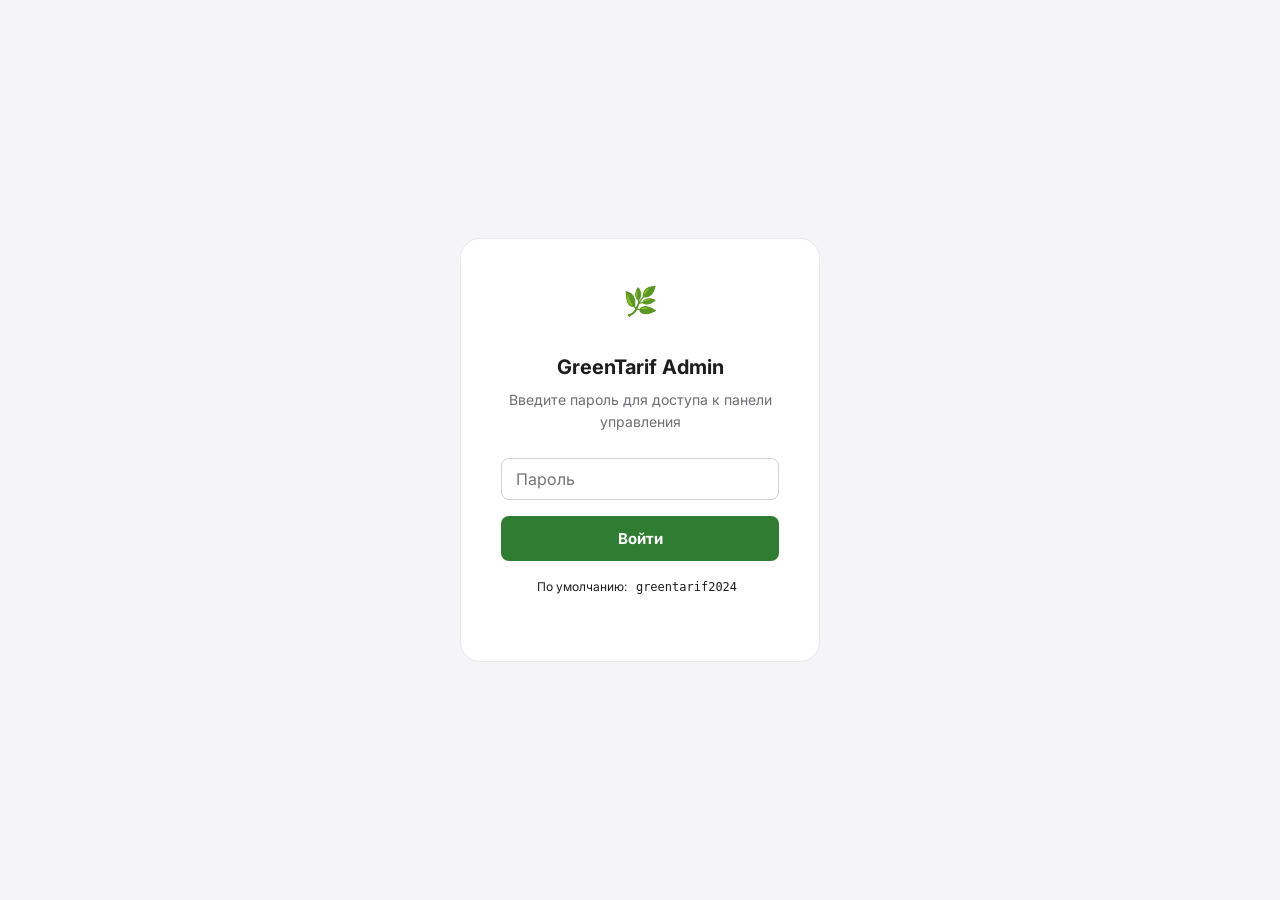
<file: admin.html>
<!DOCTYPE html>
<html lang="ru">
<head>
<meta charset="UTF-8">
<meta name="viewport" content="width=device-width, initial-scale=1.0">
<title>Панель управления — GreenTarif</title>
<link rel="stylesheet" href="css/style.css">
</head>
<body>

<!-- Login screen -->
<div id="adminLogin" class="admin-login">
  <div class="admin-login-card">
    <div class="logo-icon" style="margin:0 auto 16px;width:56px;height:56px;font-size:28px">🌿</div>
    <h2>GreenTarif Admin</h2>
    <p>Введите пароль для доступа к панели управления</p>
    <form id="adminLoginForm">
      <div class="form-group" style="margin-bottom:16px">
        <input type="password" name="password" placeholder="Пароль" style="width:100%;font-size:16px" required>
      </div>
      <p id="loginError" class="hidden" style="color:#E53935;font-size:13px;margin-bottom:12px">Неверный пароль</p>
      <button type="submit" class="btn-submit">Войти</button>
    </form>
    <p style="font-size:12px;color:var(--text-muted);margin-top:16px">
      По умолчанию: <code style="background:var(--bg);padding:2px 6px;border-radius:4px">greentarif2024</code>
    </p>
  </div>
</div>

<!-- Main admin -->
<div id="adminMain" class="hidden">
  <div class="admin-layout">
    <!-- Sidebar -->
    <div class="admin-sidebar">
      <div class="admin-logo">🌿 GreenTarif</div>
      <ul class="admin-nav">
        <li><a href="#" data-tab="tabDashboard" class="active">📊 Дашборд</a></li>
        <li><a href="#" data-tab="tabProducts">📦 Товары</a></li>
        <li><a href="#" data-tab="tabOrders">🛒 Заказы <span id="ordersCount" style="background:rgba(255,255,255,0.2);border-radius:100px;padding:1px 8px;font-size:11px;margin-left:4px">0</span></a></li>
        <li><a href="#" data-tab="tabSettings">⚙️ Настройки</a></li>
        <li style="margin-top:auto;border-top:1px solid rgba(255,255,255,0.1);padding-top:16px">
          <a href="index.html">🌐 Перейти на сайт</a>
        </li>
        <li><a href="#" onclick="sessionStorage.removeItem('admin_auth');location.reload()">🚪 Выйти</a></li>
      </ul>
    </div>

    <!-- Content -->
    <div class="admin-content">

      <!-- Dashboard -->
      <div id="tabDashboard" class="admin-tab-content">
        <div class="admin-header">
          <h2>📊 Дашборд</h2>
          <span style="font-size:13px;color:var(--text-muted)" id="dashDate"></span>
        </div>
        <div style="display:grid;grid-template-columns:repeat(4,1fr);gap:16px;margin-bottom:28px">
          <div style="background:var(--white);border:1px solid var(--border);border-radius:var(--radius);padding:20px">
            <div style="font-size:13px;color:var(--text-muted);margin-bottom:8px">Заказов сегодня</div>
            <div style="font-size:32px;font-weight:800;color:var(--green-dark)" id="statOrdersToday">0</div>
          </div>
          <div style="background:var(--white);border:1px solid var(--border);border-radius:var(--radius);padding:20px">
            <div style="font-size:13px;color:var(--text-muted);margin-bottom:8px">Выручка за месяц</div>
            <div style="font-size:32px;font-weight:800;color:var(--green-dark)" id="statRevenue">0 ₽</div>
          </div>
          <div style="background:var(--white);border:1px solid var(--border);border-radius:var(--radius);padding:20px">
            <div style="font-size:13px;color:var(--text-muted);margin-bottom:8px">Новых заказов</div>
            <div style="font-size:32px;font-weight:800;color:#1565C0" id="statNewOrders">0</div>
          </div>
          <div style="background:var(--white);border:1px solid var(--border);border-radius:var(--radius);padding:20px">
            <div style="font-size:13px;color:var(--text-muted);margin-bottom:8px">Товаров активных</div>
            <div style="font-size:32px;font-weight:800;color:var(--green-dark)" id="statProducts">0</div>
          </div>
        </div>

        <div style="background:var(--white);border:1px solid var(--border);border-radius:var(--radius);padding:24px">
          <h3 style="font-size:16px;font-weight:700;margin-bottom:16px">Последние заказы</h3>
          <div id="recentOrders" style="color:var(--text-muted);font-size:14px;text-align:center;padding:20px">Нет заказов</div>
        </div>
      </div>

      <!-- Products -->
      <div id="tabProducts" class="admin-tab-content hidden">
        <div class="admin-header">
          <h2>📦 Товары</h2>
          <button class="btn-green" onclick="document.getElementById('productFormSection').scrollIntoView({behavior:'smooth'})">+ Добавить товар</button>
        </div>

        <div style="background:var(--white);border:1px solid var(--border);border-radius:var(--radius);padding:16px;margin-bottom:16px;display:flex;gap:12px;flex-wrap:wrap">
          <input type="search" id="productSearch" placeholder="🔍 Поиск по названию, артикулу..." style="border:1px solid var(--border);border-radius:8px;padding:8px 12px;font-size:14px;flex:1;min-width:200px">
          <select id="filterCategory" style="border:1px solid var(--border);border-radius:8px;padding:8px 12px;font-size:14px;background:var(--white)">
            <option value="">Все категории</option>
          </select>
        </div>

        <div style="background:var(--white);border:1px solid var(--border);border-radius:var(--radius);overflow:hidden;margin-bottom:28px">
          <table class="admin-table">
            <thead>
              <tr>
                <th style="width:60px">Фото</th>
                <th>Артикул</th>
                <th>Название</th>
                <th>Категория</th>
                <th>Цена</th>
                <th>Остаток</th>
                <th>Актив</th>
                <th>Действия</th>
              </tr>
            </thead>
            <tbody id="productsTableBody">
              <tr><td colspan="8" class="text-center text-muted" style="padding:40px">Загрузка...</td></tr>
            </tbody>
          </table>
        </div>

        <!-- Product form -->
        <div id="productFormSection" style="background:var(--white);border:1px solid var(--border);border-radius:var(--radius);padding:24px">
          <h3 style="font-size:16px;font-weight:800;color:var(--green-dark);margin-bottom:20px">Добавить / редактировать товар</h3>
          <form id="productForm">
            <div style="display:grid;grid-template-columns:1fr 1fr 1fr;gap:16px;margin-bottom:16px">
              <div class="form-group"><label>Артикул *</label><input type="text" name="article" required placeholder="SP-400W-MONO"></div>
              <div class="form-group"><label>Название *</label><input type="text" name="name" required placeholder="Солнечная панель 400 Вт"></div>
              <div class="form-group"><label>Бренд</label><input type="text" name="brand" placeholder="JA Solar"></div>
            </div>
            <div style="display:grid;grid-template-columns:1fr 1fr 1fr 1fr;gap:16px;margin-bottom:16px">
              <div class="form-group"><label>Цена (₽) *</label><input type="number" name="price" required min="0"></div>
              <div class="form-group"><label>Старая цена (₽)</label><input type="number" name="old_price" min="0"></div>
              <div class="form-group"><label>Остаток (шт)</label><input type="number" name="stock" min="0" value="0"></div>
              <div class="form-group"><label>Мощность (Вт)</label><input type="number" name="power_wp" min="0"></div>
            </div>
            <div style="display:grid;grid-template-columns:1fr 1fr;gap:16px;margin-bottom:16px">
              <div class="form-group">
                <label>Категория</label>
                <select name="category_id">
                  <option value="solar-panels">Солнечные панели</option>
                  <option value="inverters">Инверторы</option>
                  <option value="batteries">Аккумуляторы</option>
                  <option value="mounting">Монтажные системы</option>
                  <option value="accessories">Аксессуары</option>
                </select>
              </div>
              <div class="form-group"><label>URL изображения</label><input type="url" name="image_url" placeholder="https://..."></div>
            </div>
            <div class="form-group" style="margin-bottom:16px">
              <label>Описание</label>
              <textarea name="description" rows="3" style="resize:vertical" placeholder="Описание товара..."></textarea>
            </div>
            <div style="display:flex;align-items:center;gap:12px;margin-bottom:20px">
              <label style="display:flex;align-items:center;gap:8px;cursor:pointer;font-weight:600">
                <input type="checkbox" name="active" checked style="accent-color:var(--green);width:18px;height:18px">
                Товар активен
              </label>
            </div>
            <div style="display:flex;gap:12px">
              <button type="submit" class="btn-green" style="padding:12px 24px">💾 Сохранить</button>
              <button type="reset" class="btn-danger" style="padding:12px 24px">✕ Сбросить</button>
            </div>
          </form>
        </div>
      </div>

      <!-- Orders -->
      <div id="tabOrders" class="admin-tab-content hidden">
        <div class="admin-header">
          <h2>🛒 Заказы</h2>
          <select id="filterStatus" style="border:1px solid var(--border);border-radius:8px;padding:8px 12px;font-size:14px">
            <option value="">Все статусы</option>
            <option value="new">Новые</option>
            <option value="processing">В работе</option>
            <option value="delivered">Доставлены</option>
            <option value="cancelled">Отменены</option>
          </select>
        </div>

        <div style="background:var(--white);border:1px solid var(--border);border-radius:var(--radius);overflow:auto">
          <table class="admin-table">
            <thead>
              <tr>
                <th>№ заказа</th>
                <th>Дата</th>
                <th>Клиент</th>
                <th>Позиций</th>
                <th>Сумма</th>
                <th>Статус</th>
                <th>Изменить статус</th>
              </tr>
            </thead>
            <tbody id="ordersTableBody">
              <tr><td colspan="7" class="text-center text-muted" style="padding:40px">Нет заказов</td></tr>
            </tbody>
          </table>
        </div>
      </div>

      <!-- Settings -->
      <div id="tabSettings" class="admin-tab-content hidden">
        <div class="admin-header"><h2>⚙️ Настройки</h2></div>
        <div style="background:var(--white);border:1px solid var(--border);border-radius:var(--radius);padding:28px;max-width:600px">
          <h3 style="font-size:16px;font-weight:700;margin-bottom:20px;color:var(--green-dark)">Telegram Bot</h3>
          <div class="form-group" style="margin-bottom:16px">
            <label>Bot Token</label>
            <input type="text" id="settingToken" placeholder="ВАШ_ТОКЕН" style="font-family:monospace">
          </div>
          <div class="form-group" style="margin-bottom:16px">
            <label>Chat ID</label>
            <input type="text" id="settingChatId" placeholder="ВАШ_CHAT_ID" style="font-family:monospace">
          </div>
          <button class="btn-green" onclick="saveSettings()">💾 Сохранить</button>
          <hr style="margin:24px 0;border:1px solid var(--border)">
          <h3 style="font-size:16px;font-weight:700;margin-bottom:16px;color:var(--green-dark)">Тест Telegram</h3>
          <button class="btn-green" onclick="testTelegram()">📨 Отправить тестовое сообщение</button>
          <hr style="margin:24px 0;border:1px solid var(--border)">
          <h3 style="font-size:16px;font-weight:700;margin-bottom:16px;color:var(--green-dark)">Данные</h3>
          <button class="btn-danger" onclick="clearOrders()">🗑️ Очистить все заказы</button>
        </div>
      </div>

    </div>
  </div>
</div>

<div id="notification" class="notification"></div>

<script src="js/config.js"></script>
<script src="js/main.js"></script>
<script src="js/admin.js"></script>
<script>
// Dashboard stats
function updateDashboard() {
  const orders = JSON.parse(localStorage.getItem('greentarif_orders') || '[]');
  const today = new Date().toDateString();
  const todayOrders = orders.filter(o => new Date(o.created_at).toDateString() === today);
  const newOrders = orders.filter(o => o.status === 'new');
  const revenue = orders.reduce((s, o) => s + (o.total || 0), 0);

  document.getElementById('statOrdersToday').textContent = todayOrders.length;
  document.getElementById('statRevenue').textContent = revenue.toLocaleString('ru-RU') + ' ₽';
  document.getElementById('statNewOrders').textContent = newOrders.length;
  document.getElementById('dashDate').textContent = new Date().toLocaleString('ru-RU', { day: 'numeric', month: 'long', year: 'numeric' });

  loadProducts().then(products => {
    document.getElementById('statProducts').textContent = products.filter(p => p.active).length;
  });

  const recentEl = document.getElementById('recentOrders');
  if (orders.length === 0) {
    recentEl.textContent = 'Заказов пока нет';
  } else {
    recentEl.innerHTML = orders.slice(0, 5).map(o => `
      <div style="display:flex;justify-content:space-between;align-items:center;padding:10px 0;border-bottom:1px solid var(--border)">
        <div>
          <strong>${o.order_id}</strong>
          <span style="color:var(--text-muted);font-size:13px;margin-left:8px">${o.client_name}</span>
        </div>
        <div style="display:flex;gap:12px;align-items:center">
          <span class="status-badge ${o.status}">${{new:'Новый',processing:'В работе',delivered:'Доставлен',cancelled:'Отменён'}[o.status]||o.status}</span>
          <strong>${(o.total||0).toLocaleString('ru-RU')} ₽</strong>
        </div>
      </div>`).join('');
  }
}

function saveSettings() {
  const token = document.getElementById('settingToken').value;
  const chatId = document.getElementById('settingChatId').value;
  localStorage.setItem('tg_token', token);
  localStorage.setItem('tg_chat_id', chatId);
  showNotification('✅ Настройки сохранены');
}

async function testTelegram() {
  const msg = '✅ <b>Тест GreenTarif Admin</b>\nTelegram-интеграция работает корректно! 🌿';
  const ok = await sendToTelegram(msg);
  showNotification(ok ? '✅ Сообщение отправлено' : '❌ Ошибка отправки. Проверьте токен.');
}

function clearOrders() {
  if (confirm('Удалить все заказы? Это действие необратимо.')) {
    localStorage.removeItem('greentarif_orders');
    loadAdminOrders();
    updateDashboard();
    showNotification('Заказы очищены');
  }
}

// Extend initAdmin to update dashboard
const _origInitAdmin = window.initAdmin;
window.initAdmin = function() {
  if (_origInitAdmin) _origInitAdmin();
  updateDashboard();

  // Load saved settings
  const token = localStorage.getItem('tg_token');
  const chatId = localStorage.getItem('tg_chat_id');
  if (token) document.getElementById('settingToken').value = token;
  if (chatId) document.getElementById('settingChatId').value = chatId;
};

// Tab switch includes dashboard update
const _origSwitch = window.switchTab;
window.switchTab = function(tabId) {
  if (_origSwitch) _origSwitch(tabId);
  if (tabId === 'tabDashboard') updateDashboard();
};
</script>
</body>
</html>
</file>
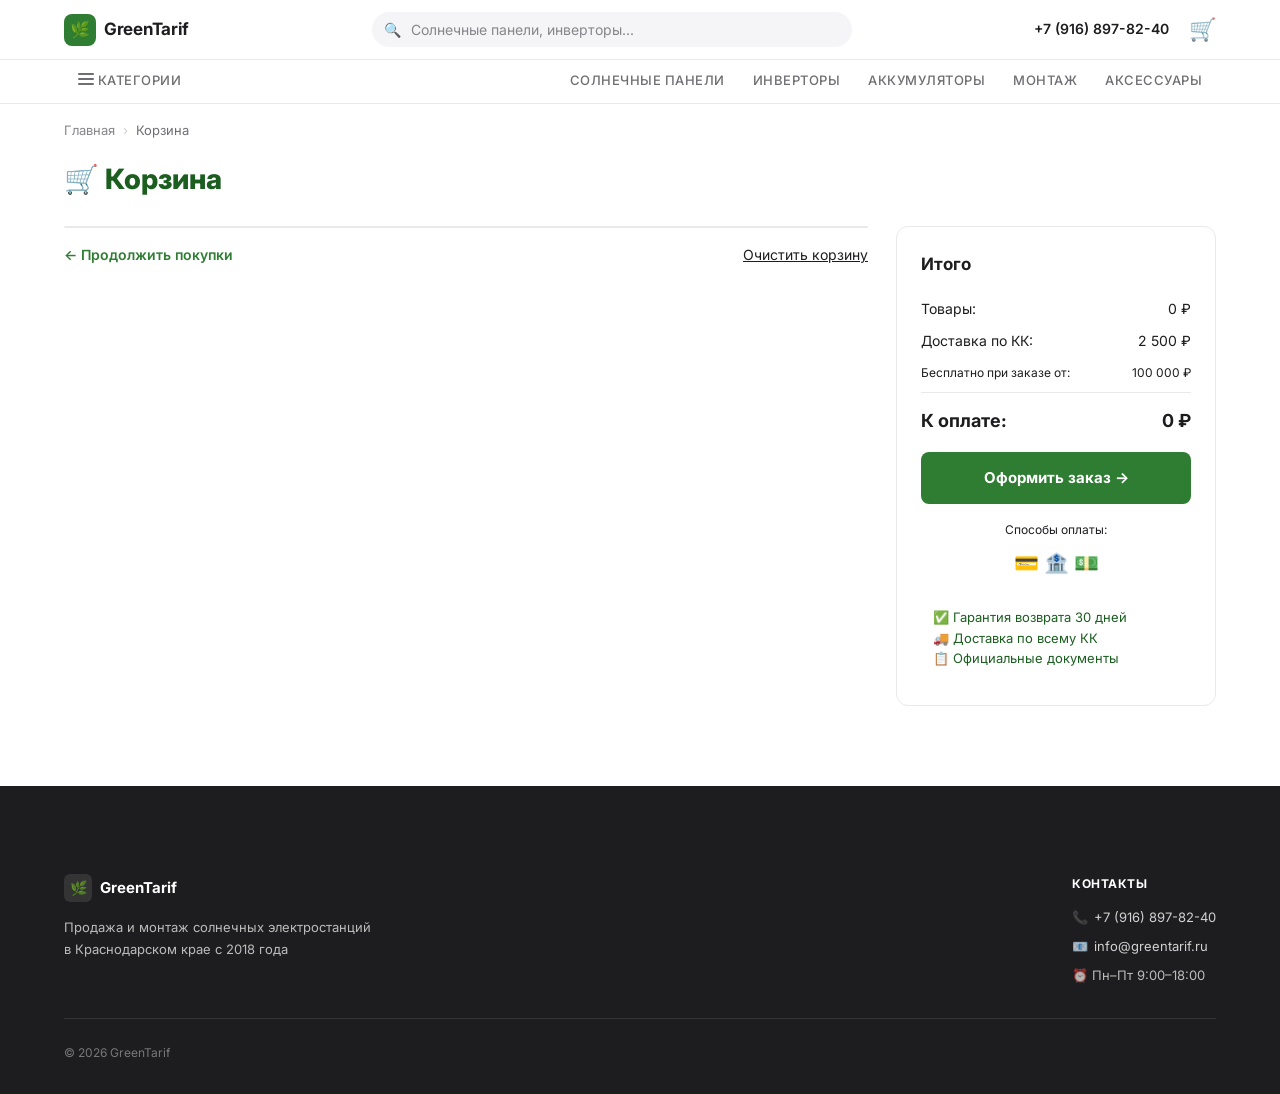
<file: cart.html>
<!DOCTYPE html>
<html lang="ru">
<head>
<meta charset="UTF-8">
<meta name="viewport" content="width=device-width, initial-scale=1.0">
<title>Корзина — GreenTarif</title>
<link rel="stylesheet" href="css/style.css">
</head>
<body>

<header class="header">
  <div class="header-main">
    <div class="container">
      <a href="index.html" class="logo">
        <div class="logo-mark">🌿</div>
        <span class="logo-name">GreenTarif</span>
      </a>
      <div class="header-search">
        <span class="header-search-icon">🔍</span>
        <input type="search" id="headerSearch" placeholder="Солнечные панели, инверторы...">
      </div>
      <div class="header-right">
        <a href="tel:+79168978240" class="header-phone">+7 (916) 897-82-40</a>
        <a href="cart.html" class="header-cart">🛒<span class="cart-badge hidden" id="cartCount">0</span></a>
        <button class="burger" id="burger">☰</button>
      </div>
    </div>
  </div>
  <nav class="header-nav">
    <div class="container">
      <a href="catalog.html" class="nav-categories-btn">
        <svg width="16" height="12" viewBox="0 0 16 12" fill="currentColor" aria-hidden="true">
          <rect y="0" width="16" height="2" rx="1"/>
          <rect y="5" width="16" height="2" rx="1"/>
          <rect y="10" width="16" height="2" rx="1"/>
        </svg>
        Категории
      </a>
      <div class="nav-links">
        <a href="catalog.html?cat=solar-panels">Солнечные панели</a>
        <a href="catalog.html?cat=inverters">Инверторы</a>
        <a href="catalog.html?cat=batteries">Аккумуляторы</a>
        <a href="catalog.html?cat=mounting">Монтаж</a>
        <a href="catalog.html?cat=accessories">Аксессуары</a>
      </div>
    </div>
  </nav>
</header>

<div class="mobile-nav" id="mobileNav">
  <button class="mobile-nav-close" id="mobileNavClose">✕</button>
  <div style="margin-top:48px">
    <a href="catalog.html">Каталог</a>
    <a href="catalog.html?cat=solar-panels">Солнечные панели</a>
    <a href="catalog.html?cat=inverters">Инверторы</a>
    <a href="catalog.html?cat=batteries">Аккумуляторы</a>
    <a href="catalog.html?cat=mounting">Монтаж</a>
    <a href="tel:+79168978240" style="color:var(--green);font-weight:700">+7 (916) 897-82-40</a>
  </div>
</div>


<div class="container">
  <nav class="breadcrumbs">
    <a href="index.html">Главная</a><span class="sep">›</span><span class="current">Корзина</span>
  </nav>
</div>

<div class="container">
  <h1 style="font-size:28px;font-weight:800;color:var(--green-dark);margin-bottom:24px">🛒 Корзина</h1>

  <!-- Empty state -->
  <div id="cartEmpty" class="empty-cart hidden">
    <div class="empty-icon">🛒</div>
    <h2>Корзина пуста</h2>
    <p>Добавьте товары из каталога для оформления заказа</p>
    <a href="catalog.html" class="btn-primary">Перейти в каталог</a>
  </div>

  <div class="cart-layout" id="cartWrap">
    <div>
      <div class="cart-items" id="cartItemsWrap">
        <!-- Filled by JS -->
      </div>
      <div style="margin-top:16px;display:flex;justify-content:space-between;align-items:center;flex-wrap:wrap;gap:12px">
        <a href="catalog.html" style="color:var(--green);font-weight:600;font-size:14px;text-decoration:none">← Продолжить покупки</a>
        <button onclick="if(confirm('Очистить корзину?')){cartClear();renderCart()}" style="background:none;border:none;color:var(--text-muted);font-size:14px;cursor:pointer;text-decoration:underline">Очистить корзину</button>
      </div>
    </div>

    <!-- Summary -->
    <div id="cartSummary" class="cart-summary">
      <h3>Итого</h3>
      <div class="summary-row"><span>Товары:</span><span id="subtotal">0 ₽</span></div>
      <div class="summary-row"><span>Доставка по КК:</span><span id="deliveryCost">2 500 ₽</span></div>
      <div class="summary-row" style="font-size:12px;color:var(--text-muted)">
        <span>Бесплатно при заказе от:</span><span>100 000 ₽</span>
      </div>
      <div class="summary-row total"><span>К оплате:</span><span id="totalAmount">0 ₽</span></div>
      <a id="checkoutLink" href="checkout.html" class="btn-submit" style="display:block;text-align:center;margin-top:16px;text-decoration:none;padding:14px">
        Оформить заказ →
      </a>
      <div style="margin-top:16px">
        <p style="font-size:12px;color:var(--text-muted);text-align:center;margin-bottom:8px">Способы оплаты:</p>
        <div style="display:flex;gap:8px;justify-content:center;font-size:20px">💳 🏦 💵</div>
      </div>
      <div style="margin-top:16px;padding:12px;background:var(--green-pale);border-radius:8px;font-size:13px;color:var(--green-dark)">
        ✅ Гарантия возврата 30 дней<br>
        🚚 Доставка по всему КК<br>
        📋 Официальные документы
      </div>
    </div>
  </div>
</div>

<footer>
  <div class="container">
    <div class="footer-min">
      <div>
        <a href="index.html" class="footer-logo">
          <div class="footer-logo-mark">🌿</div>
          <span class="footer-logo-name">GreenTarif</span>
        </a>
        <p class="footer-desc">Продажа и монтаж солнечных электростанций<br>в Краснодарском крае с 2018 года</p>
      </div>
      <div class="footer-col">
        <h4>Контакты</h4>
        <div class="footer-contact">📞 <a href="tel:+79168978240">+7 (916) 897-82-40</a></div>
        <div class="footer-contact">📧 <a href="mailto:info@greentarif.ru">info@greentarif.ru</a></div>
        <div class="footer-contact">⏰ Пн–Пт 9:00–18:00</div>
      </div>
    </div>
    <div class="footer-bottom">
      <span>© 2026 GreenTarif</span>
    </div>
  </div>
</footer>

<!-- Modals -->
<div class="modal-overlay" id="callbackModal">
  <div class="modal">
    <button class="modal-close">✕</button>
    <div class="modal-form">
      <h3>📞 Заказать обратный звонок</h3>
      <p>Перезвоним в течение 15 минут</p>
      <form id="callbackForm">
        <div class="form-group"><label>Имя</label><input type="text" name="name" required placeholder="Иван Иванов"></div>
        <div class="form-group"><label>Телефон</label><input type="tel" name="phone" required placeholder="+7 (918) 123-45-67"></div>
        <div class="form-group"><label>Удобное время</label><select name="time"><option>Любое</option><option>9:00-12:00</option><option>12:00-15:00</option><option>15:00-18:00</option></select></div>
        <button type="submit" class="btn-submit">Заказать звонок</button>
      </form>
    </div>
    <div class="modal-success hidden"><div class="success-icon">✅</div><h3>Заявка принята!</h3></div>
  </div>
</div>
<div id="notification" class="notification"></div>

<script src="js/config.js"></script>
<script src="js/cart.js"></script>
<script src="js/main.js"></script>

<script>
document.getElementById('burger')?.addEventListener('click', () => document.getElementById('mobileNav').classList.add('open'));
document.getElementById('mobileNavClose')?.addEventListener('click', () => document.getElementById('mobileNav').classList.remove('open'));
document.getElementById('headerSearch')?.addEventListener('keydown', function(e) {
  if (e.key === 'Enter' && this.value.trim()) location.href = 'catalog.html?search=' + encodeURIComponent(this.value.trim());
});
</script>
</body>
</html>
</file>
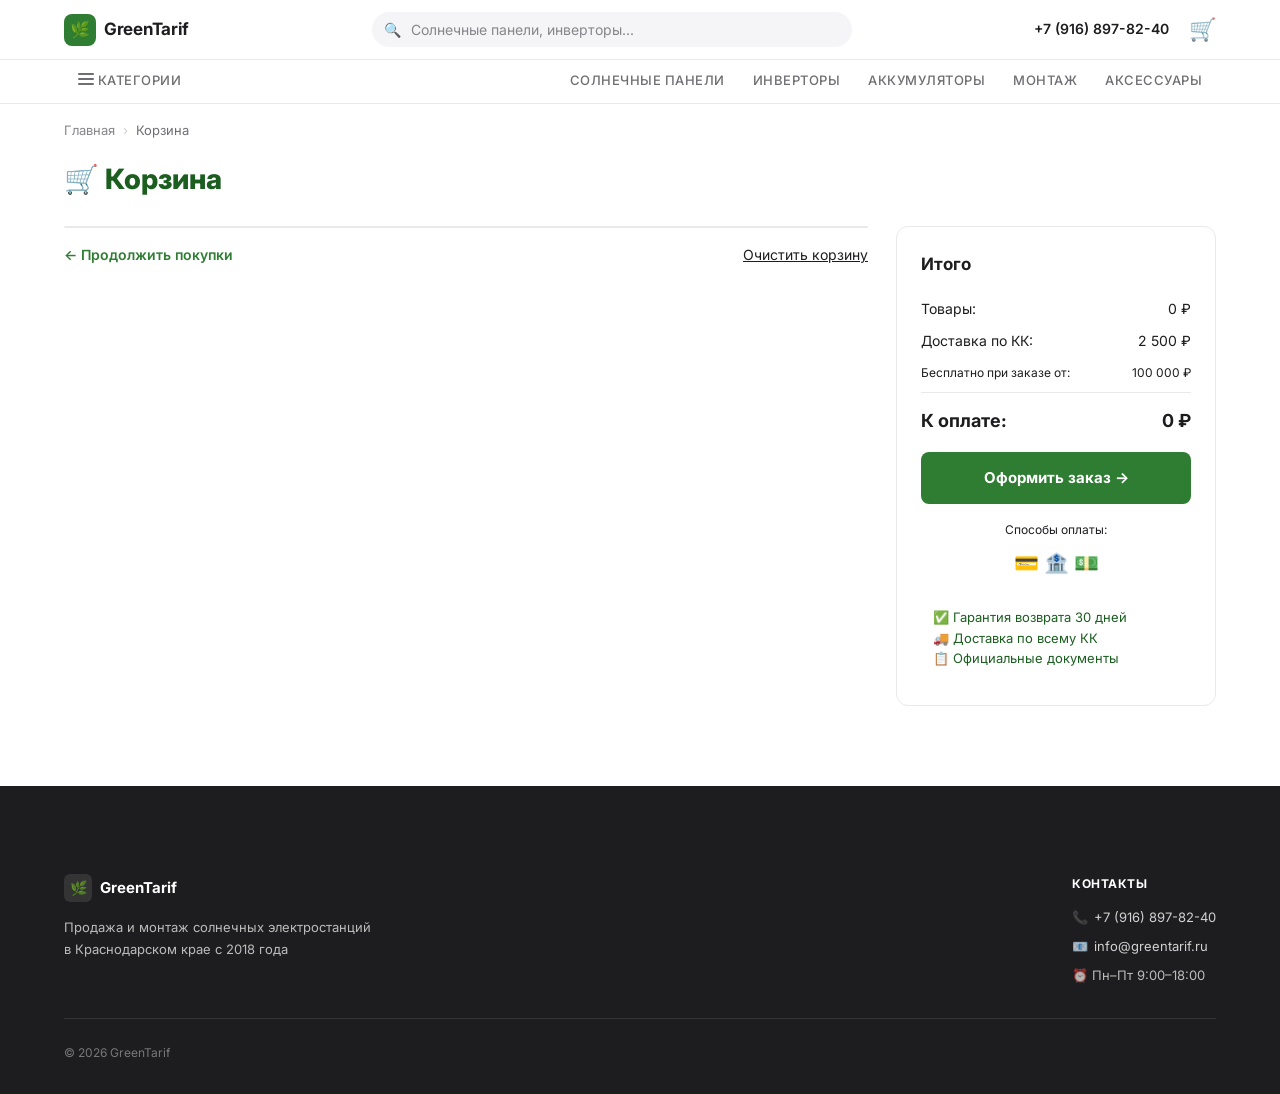
<file: checkout.html>
<!DOCTYPE html>
<html lang="ru">
<head>
<meta charset="UTF-8">
<meta name="viewport" content="width=device-width, initial-scale=1.0">
<title>Оформление заказа — GreenTarif</title>
<link rel="stylesheet" href="css/style.css">
</head>
<body>

<header class="header">
  <div class="header-main">
    <div class="container">
      <a href="index.html" class="logo">
        <div class="logo-mark">🌿</div>
        <span class="logo-name">GreenTarif</span>
      </a>
      <div class="header-search">
        <span class="header-search-icon">🔍</span>
        <input type="search" id="headerSearch" placeholder="Солнечные панели, инверторы...">
      </div>
      <div class="header-right">
        <a href="tel:+79168978240" class="header-phone">+7 (916) 897-82-40</a>
        <a href="cart.html" class="header-cart">🛒<span class="cart-badge hidden" id="cartCount">0</span></a>
        <button class="burger" id="burger">☰</button>
      </div>
    </div>
  </div>
  <nav class="header-nav">
    <div class="container">
      <a href="catalog.html" class="nav-categories-btn">
        <svg width="16" height="12" viewBox="0 0 16 12" fill="currentColor" aria-hidden="true">
          <rect y="0" width="16" height="2" rx="1"/>
          <rect y="5" width="16" height="2" rx="1"/>
          <rect y="10" width="16" height="2" rx="1"/>
        </svg>
        Категории
      </a>
      <div class="nav-links">
        <a href="catalog.html?cat=solar-panels">Солнечные панели</a>
        <a href="catalog.html?cat=inverters">Инверторы</a>
        <a href="catalog.html?cat=batteries">Аккумуляторы</a>
        <a href="catalog.html?cat=mounting">Монтаж</a>
        <a href="catalog.html?cat=accessories">Аксессуары</a>
      </div>
    </div>
  </nav>
</header>

<div class="mobile-nav" id="mobileNav">
  <button class="mobile-nav-close" id="mobileNavClose">✕</button>
  <div style="margin-top:48px">
    <a href="catalog.html">Каталог</a>
    <a href="catalog.html?cat=solar-panels">Солнечные панели</a>
    <a href="catalog.html?cat=inverters">Инверторы</a>
    <a href="catalog.html?cat=batteries">Аккумуляторы</a>
    <a href="catalog.html?cat=mounting">Монтаж</a>
    <a href="tel:+79168978240" style="color:var(--green);font-weight:700">+7 (916) 897-82-40</a>
  </div>
</div>


<div class="container">
  <nav class="breadcrumbs">
    <a href="index.html">Главная</a><span class="sep">›</span>
    <a href="cart.html">Корзина</a><span class="sep">›</span>
    <span class="current">Оформление заказа</span>
  </nav>
</div>

<div class="container">
  <div class="checkout-layout">
    <!-- Form -->
    <div id="checkoutForm">
      <!-- Contact -->
      <div class="checkout-form-card">
        <h3>👤 Контактные данные</h3>
        <div class="form-row">
          <div class="form-group"><label>Имя *</label><input type="text" id="clientName" required placeholder="Иван"></div>
          <div class="form-group"><label>Фамилия</label><input type="text" id="clientLastname" placeholder="Иванов"></div>
        </div>
        <div class="form-row">
          <div class="form-group"><label>Телефон *</label><input type="tel" id="clientPhone" required placeholder="+7 (918) 123-45-67"></div>
          <div class="form-group"><label>Email</label><input type="email" id="clientEmail" placeholder="ivan@example.com"></div>
        </div>
      </div>

      <!-- Delivery -->
      <div class="checkout-form-card">
        <h3>🚚 Доставка</h3>
        <div class="delivery-options">
          <label class="delivery-option">
            <input type="radio" name="delivery" value="delivery" checked>
            <div class="delivery-option-info">
              <div class="delivery-option-name">Доставка по КК</div>
              <div class="delivery-option-desc">1-3 рабочих дня, Краснодар и КК</div>
            </div>
            <span class="delivery-option-price" id="deliveryPrice1">2 500 ₽</span>
          </label>
          <label class="delivery-option">
            <input type="radio" name="delivery" value="pickup">
            <div class="delivery-option-info">
              <div class="delivery-option-name">Самовывоз из Краснодара</div>
              <div class="delivery-option-desc">Пн-Пт 9:00–18:00</div>
            </div>
            <span class="delivery-option-price" style="color:var(--green)">Бесплатно</span>
          </label>
          <label class="delivery-option">
            <input type="radio" name="delivery" value="install">
            <div class="delivery-option-info">
              <div class="delivery-option-name">Монтаж под ключ</div>
              <div class="delivery-option-desc">Доставка + профессиональная установка</div>
            </div>
            <span class="delivery-option-price">По договору</span>
          </label>
        </div>
        <div id="addressBlock" style="margin-top:16px">
          <div class="form-group"><label>Адрес доставки *</label><input type="text" id="deliveryAddress" placeholder="Введите адрес доставки"></div>
        </div>
      </div>

      <!-- Payment -->
      <div class="checkout-form-card">
        <h3>💳 Способ оплаты</h3>
        <div class="payment-options">
          <label class="payment-option">
            <input type="radio" name="payment" value="invoice" checked>
            🏦 Счёт для юр. лиц
          </label>
          <label class="payment-option">
            <input type="radio" name="payment" value="card">
            💳 Банковская карта
          </label>
          <label class="payment-option">
            <input type="radio" name="payment" value="cash">
            💵 Наличными
          </label>
          <label class="payment-option">
            <input type="radio" name="payment" value="sbp">
            📱 СБП (QR)
          </label>
        </div>
      </div>

      <!-- Comment -->
      <div class="checkout-form-card">
        <h3>💬 Комментарий к заказу</h3>
        <div class="form-group">
          <textarea id="orderComment" rows="3" placeholder="Уточнения по доставке, монтажу или товарам..." style="resize:vertical"></textarea>
        </div>
      </div>

      <button class="btn-submit" id="placeOrderBtn" style="width:100%;font-size:17px;padding:16px" onclick="placeOrder()">
        ✅ Оформить заказ
      </button>
      <p style="font-size:12px;color:var(--text-muted);text-align:center;margin-top:8px">
        Нажимая кнопку, вы соглашаетесь с <a href="#" style="color:var(--green)">условиями обработки персональных данных</a>
      </p>
    </div>

    <!-- Order summary -->
    <div>
      <div class="cart-summary" id="orderSummary">
        <h3>Ваш заказ</h3>
        <div id="checkoutItems" style="margin-bottom:16px;display:flex;flex-direction:column;gap:12px">
          Загрузка...
        </div>
        <div class="summary-row"><span>Товары:</span><span id="chkSubtotal">0 ₽</span></div>
        <div class="summary-row"><span>Доставка:</span><span id="chkDelivery">2 500 ₽</span></div>
        <div class="summary-row total"><span>Итого:</span><span id="chkTotal">0 ₽</span></div>
      </div>
    </div>
  </div>
</div>

<footer>
  <div class="container">
    <div class="footer-min">
      <div>
        <a href="index.html" class="footer-logo">
          <div class="footer-logo-mark">🌿</div>
          <span class="footer-logo-name">GreenTarif</span>
        </a>
        <p class="footer-desc">Продажа и монтаж солнечных электростанций<br>в Краснодарском крае с 2018 года</p>
      </div>
      <div class="footer-col">
        <h4>Контакты</h4>
        <div class="footer-contact">📞 <a href="tel:+79168978240">+7 (916) 897-82-40</a></div>
        <div class="footer-contact">📧 <a href="mailto:info@greentarif.ru">info@greentarif.ru</a></div>
        <div class="footer-contact">⏰ Пн–Пт 9:00–18:00</div>
      </div>
    </div>
    <div class="footer-bottom">
      <span>© 2026 GreenTarif</span>
    </div>
  </div>
</footer>

<!-- Success -->
<div class="modal-overlay" id="successModal">
  <div class="modal" style="text-align:center;max-width:440px">
    <div style="font-size:80px;margin-bottom:16px">✅</div>
    <h3 style="font-size:24px;font-weight:800;color:var(--green-dark);margin-bottom:8px">Заказ оформлен!</h3>
    <p style="color:var(--text-muted);margin-bottom:8px">Номер вашего заказа: <strong id="successOrderId" style="color:var(--green-dark)"></strong></p>
    <p style="color:var(--text-muted);margin-bottom:24px">Менеджер свяжется с вами в течение 30 минут для подтверждения и уточнения деталей доставки.</p>
    <a href="index.html" class="btn-primary" style="display:inline-block">На главную</a>
  </div>
</div>

<div id="notification" class="notification"></div>

<script src="js/config.js"></script>
<script src="js/cart.js"></script>
<script src="js/main.js"></script>
<script>
let checkoutProducts = [];
let checkoutItems = [];

(async function initCheckout() {
  checkoutProducts = await loadProducts();
  checkoutItems = cartLoad();

  if (checkoutItems.length === 0) {
    location.href = 'cart.html';
    return;
  }

  renderCheckoutItems();
  updateTotals();

  document.querySelectorAll('[name="delivery"]').forEach(r => {
    r.addEventListener('change', function () {
      const addrBlock = document.getElementById('addressBlock');
      addrBlock.style.display = this.value === 'pickup' ? 'none' : 'block';
      updateTotals();
    });
  });
})();

function renderCheckoutItems() {
  const wrap = document.getElementById('checkoutItems');
  wrap.innerHTML = checkoutItems.map(item => {
    const p = checkoutProducts.find(x => x.article === item.article);
    if (!p) return '';
    return `<div style="display:flex;gap:12px;align-items:center">
      <img src="${p.image_url}" style="width:60px;height:48px;object-fit:cover;border-radius:6px;background:var(--bg)">
      <div style="flex:1">
        <div style="font-size:13px;font-weight:600;line-height:1.3">${p.name}</div>
        <div style="font-size:12px;color:var(--text-muted)">${item.qty} × ${formatPrice(p.price)}</div>
      </div>
      <div style="font-weight:700;font-size:14px;white-space:nowrap">${formatPrice(p.price * item.qty)}</div>
    </div>`;
  }).join('');
}

function getDeliveryCost() {
  const method = document.querySelector('[name="delivery"]:checked')?.value || 'delivery';
  if (method === 'pickup') return 0;
  const subtotal = getSubtotal();
  return subtotal >= STORE_CONFIG.freeDeliveryFrom ? 0 : STORE_CONFIG.deliveryCost;
}

function getSubtotal() {
  return checkoutItems.reduce((sum, item) => {
    const p = checkoutProducts.find(x => x.article === item.article);
    return sum + (p ? p.price * item.qty : 0);
  }, 0);
}

function updateTotals() {
  const subtotal = getSubtotal();
  const delivery = getDeliveryCost();
  const total = subtotal + delivery;
  document.getElementById('chkSubtotal').textContent = formatPrice(subtotal);
  document.getElementById('chkDelivery').textContent = delivery === 0 ? 'Бесплатно' : formatPrice(delivery);
  document.getElementById('chkTotal').textContent = formatPrice(total);
}

async function placeOrder() {
  const name = document.getElementById('clientName').value.trim();
  const phone = document.getElementById('clientPhone').value.trim();
  if (!name || !phone) { showNotification('⚠️ Заполните имя и телефон'); return; }

  const delivery = document.querySelector('[name="delivery"]:checked')?.value || 'delivery';
  const payment = document.querySelector('[name="payment"]:checked')?.value || 'invoice';
  const address = delivery !== 'pickup' ? (document.getElementById('deliveryAddress').value.trim() || 'Не указан') : 'Самовывоз';
  const comment = document.getElementById('orderComment').value.trim();
  const subtotal = getSubtotal();
  const deliveryCost = getDeliveryCost();
  const total = subtotal + deliveryCost;

  const now = new Date();
  const orderId = `ORD-${now.getFullYear()}-${String(Math.floor(Math.random() * 9000 + 1000)).padStart(4, '0')}`;

  const items = checkoutItems.map(item => {
    const p = checkoutProducts.find(x => x.article === item.article);
    return { article: item.article, name: p?.name || item.article, qty: item.qty, price: p?.price || 0 };
  });

  const order = {
    order_id: orderId,
    status: 'new',
    client_name: name + ' ' + (document.getElementById('clientLastname').value || '').trim(),
    client_phone: phone,
    client_email: document.getElementById('clientEmail').value.trim(),
    telegram_id: '',
    delivery_address: address,
    delivery_type: delivery,
    items,
    subtotal,
    delivery_cost: deliveryCost,
    total,
    payment_method: payment,
    comment,
    created_at: now.toISOString()
  };

  // Save to localStorage
  const orders = JSON.parse(localStorage.getItem('greentarif_orders') || '[]');
  orders.unshift(order);
  localStorage.setItem('greentarif_orders', JSON.stringify(orders));

  // Send Telegram
  const itemsList = items.map(i => `  • ${i.name} × ${i.qty} = ${formatPrice(i.price * i.qty)}`).join('\n');
  const deliveryLabels = { delivery: 'Доставка по КК', pickup: 'Самовывоз', install: 'Монтаж под ключ' };
  const paymentLabels = { invoice: 'Счёт для юр. лиц', card: 'Банковская карта', cash: 'Наличными', sbp: 'СБП (QR)' };

  const msg = `🛒 <b>Новый заказ ${orderId}</b>
👤 Клиент: ${order.client_name}
📞 Телефон: ${phone}
📧 Email: ${order.client_email || 'не указан'}

📦 Состав заказа:
${itemsList}

💰 Товары: ${formatPrice(subtotal)}
🚚 Доставка: ${deliveryCost === 0 ? 'Бесплатно' : formatPrice(deliveryCost)}
💵 Итого: <b>${formatPrice(total)}</b>

🚛 Способ доставки: ${deliveryLabels[delivery] || delivery}
📍 Адрес: ${address}
💳 Оплата: ${paymentLabels[payment] || payment}
${comment ? `💬 Комментарий: ${comment}` : ''}`;

  await sendToTelegram(msg);

  // Clear cart & show success
  cartClear();
  document.getElementById('successOrderId').textContent = orderId;
  document.getElementById('successModal').classList.add('active');
  document.body.style.overflow = 'hidden';
}
</script>

<script>
document.getElementById('burger')?.addEventListener('click', () => document.getElementById('mobileNav').classList.add('open'));
document.getElementById('mobileNavClose')?.addEventListener('click', () => document.getElementById('mobileNav').classList.remove('open'));
document.getElementById('headerSearch')?.addEventListener('keydown', function(e) {
  if (e.key === 'Enter' && this.value.trim()) location.href = 'catalog.html?search=' + encodeURIComponent(this.value.trim());
});
</script>
</body>
</html>
</file>
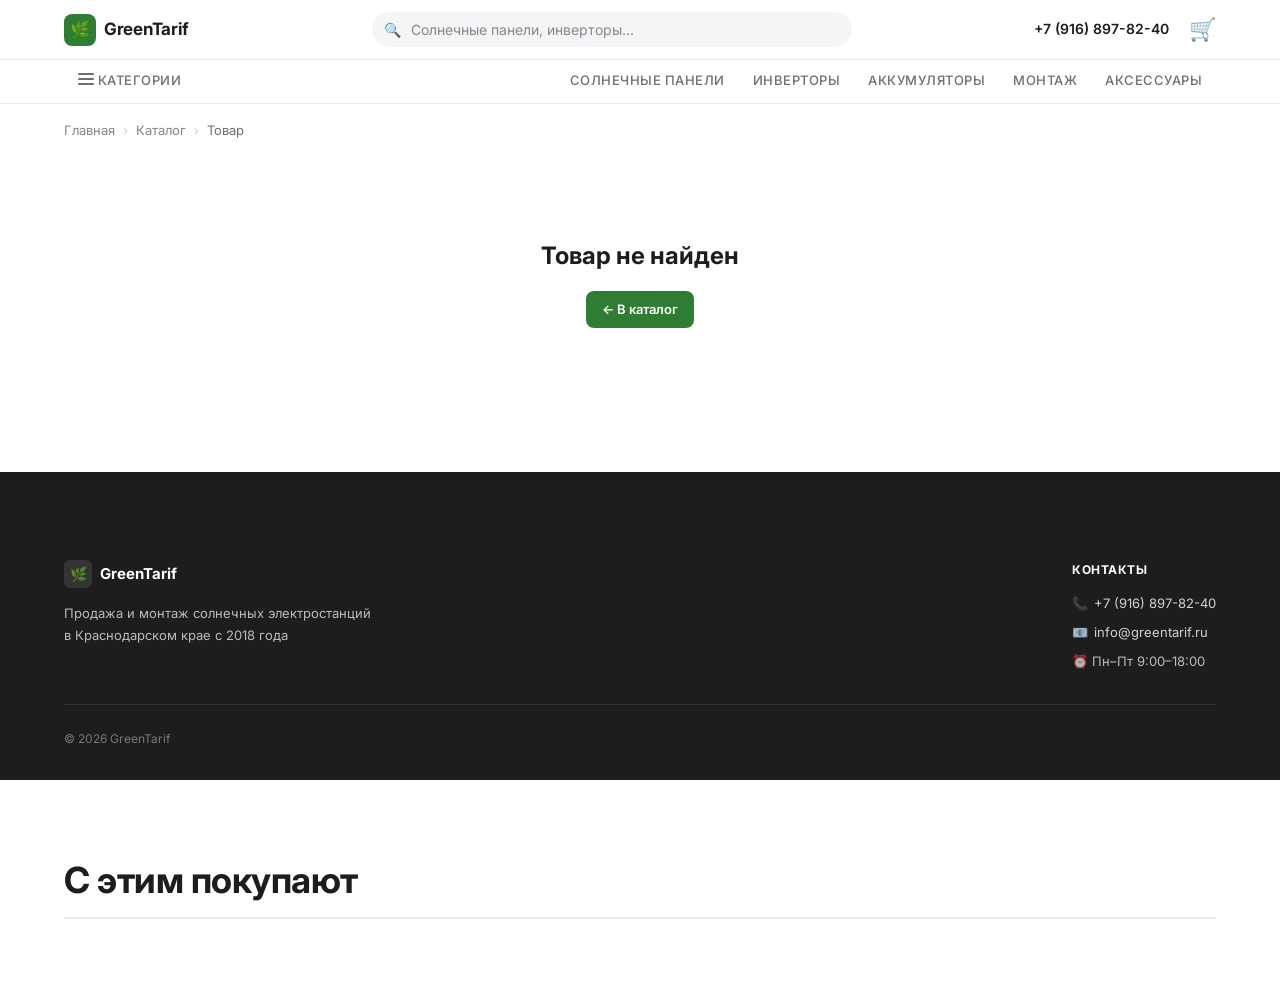
<file: product.html>
<!DOCTYPE html>
<html lang="ru">
<head>
<meta charset="UTF-8">
<meta name="viewport" content="width=device-width, initial-scale=1.0">
<title id="pageTitle">Товар — GreenTarif</title>
<link rel="stylesheet" href="css/style.css">
</head>
<body>

<header class="header">
  <div class="header-main">
    <div class="container">
      <a href="index.html" class="logo">
        <div class="logo-mark">🌿</div>
        <span class="logo-name">GreenTarif</span>
      </a>
      <div class="header-search">
        <span class="header-search-icon">🔍</span>
        <input type="search" id="headerSearch" placeholder="Солнечные панели, инверторы...">
      </div>
      <div class="header-right">
        <a href="tel:+79168978240" class="header-phone">+7 (916) 897-82-40</a>
        <a href="cart.html" class="header-cart">🛒<span class="cart-badge hidden" id="cartCount">0</span></a>
        <button class="burger" id="burger">☰</button>
      </div>
    </div>
  </div>
  <nav class="header-nav">
    <div class="container">
      <a href="catalog.html" class="nav-categories-btn">
        <svg width="16" height="12" viewBox="0 0 16 12" fill="currentColor" aria-hidden="true">
          <rect y="0" width="16" height="2" rx="1"/>
          <rect y="5" width="16" height="2" rx="1"/>
          <rect y="10" width="16" height="2" rx="1"/>
        </svg>
        Категории
      </a>
      <div class="nav-links">
        <a href="catalog.html?cat=solar-panels">Солнечные панели</a>
        <a href="catalog.html?cat=inverters">Инверторы</a>
        <a href="catalog.html?cat=batteries">Аккумуляторы</a>
        <a href="catalog.html?cat=mounting">Монтаж</a>
        <a href="catalog.html?cat=accessories">Аксессуары</a>
      </div>
    </div>
  </nav>
</header>

<div class="mobile-nav" id="mobileNav">
  <button class="mobile-nav-close" id="mobileNavClose">✕</button>
  <div style="margin-top:48px">
    <a href="catalog.html">Каталог</a>
    <a href="catalog.html?cat=solar-panels">Солнечные панели</a>
    <a href="catalog.html?cat=inverters">Инверторы</a>
    <a href="catalog.html?cat=batteries">Аккумуляторы</a>
    <a href="catalog.html?cat=mounting">Монтаж</a>
    <a href="tel:+79168978240" style="color:var(--green);font-weight:700">+7 (916) 897-82-40</a>
  </div>
</div>


<div class="container">
  <nav class="breadcrumbs" id="breadcrumbs">
    <a href="index.html">Главная</a>
    <span class="sep">›</span>
    <a href="catalog.html">Каталог</a>
    <span class="sep">›</span>
    <span class="current" id="breadcrumbName">Товар</span>
  </nav>
</div>

<div class="container" id="productWrap" style="padding-bottom:64px">
  <div style="text-align:center;padding:80px;color:var(--text-muted)">Загрузка...</div>
</div>

<footer>
  <div class="container">
    <div class="footer-min">
      <div>
        <a href="index.html" class="footer-logo">
          <div class="footer-logo-mark">🌿</div>
          <span class="footer-logo-name">GreenTarif</span>
        </a>
        <p class="footer-desc">Продажа и монтаж солнечных электростанций<br>в Краснодарском крае с 2018 года</p>
      </div>
      <div class="footer-col">
        <h4>Контакты</h4>
        <div class="footer-contact">📞 <a href="tel:+79168978240">+7 (916) 897-82-40</a></div>
        <div class="footer-contact">📧 <a href="mailto:info@greentarif.ru">info@greentarif.ru</a></div>
        <div class="footer-contact">⏰ Пн–Пт 9:00–18:00</div>
      </div>
    </div>
    <div class="footer-bottom">
      <span>© 2026 GreenTarif</span>
    </div>
  </div>
</footer>

<!-- Related -->
<section style="background:var(--bg)">
  <div class="container">
    <h2 class="section-title">С этим покупают</h2>
    <div class="products-grid" id="relatedGrid"></div>
  </div>
</section>

<!-- Modals -->
<div class="modal-overlay" id="callbackModal">
  <div class="modal">
    <button class="modal-close">✕</button>
    <div class="modal-form">
      <h3>📞 Заказать обратный звонок</h3>
      <p>Перезвоним в течение 15 минут</p>
      <form id="callbackForm">
        <div class="form-group"><label>Имя</label><input type="text" name="name" required placeholder="Иван Иванов"></div>
        <div class="form-group"><label>Телефон</label><input type="tel" name="phone" required placeholder="+7 (918) 123-45-67"></div>
        <div class="form-group"><label>Удобное время</label><select name="time"><option>Любое</option><option>9:00-12:00</option><option>12:00-15:00</option><option>15:00-18:00</option></select></div>
        <button type="submit" class="btn-submit">Заказать звонок</button>
      </form>
    </div>
    <div class="modal-success hidden"><div class="success-icon">✅</div><h3>Заявка принята!</h3><p>Перезвоним в течение 15 минут</p></div>
  </div>
</div>
<div class="modal-overlay" id="quickBuyModal">
  <div class="modal">
    <button class="modal-close">✕</button>
    <div class="modal-form">
      <h3>⚡ Купить в 1 клик</h3>
      <p id="quickBuyProductName" style="font-weight:700;color:var(--green-dark);margin-bottom:16px"></p>
      <form id="quickBuyForm">
        <input type="hidden" name="article" id="quickBuyArticle">
        <div class="form-group"><label>Имя</label><input type="text" name="name" required placeholder="Иван Иванов"></div>
        <div class="form-group"><label>Телефон</label><input type="tel" name="phone" required placeholder="+7 (918) 123-45-67"></div>
        <button type="submit" class="btn-submit">Оформить заказ</button>
      </form>
    </div>
    <div class="modal-success hidden"><div class="success-icon">✅</div><h3>Заказ принят!</h3><p>Менеджер свяжется в течение 30 минут</p></div>
  </div>
</div>
<div id="notification" class="notification"></div>

<script src="js/config.js"></script>
<script src="js/cart.js"></script>
<script src="js/main.js"></script>
<script>
(async function () {
  const params = new URLSearchParams(location.search);
  const articleId = params.get('id');
  const products = await loadProducts();
  const p = products.find(x => x.article === articleId);

  const wrap = document.getElementById('productWrap');
  if (!p) {
    wrap.innerHTML = '<div style="text-align:center;padding:80px"><h2>Товар не найден</h2><a href="catalog.html" class="btn-green" style="margin-top:16px">← В каталог</a></div>';
    return;
  }

  document.title = p.name + ' — GreenTarif';
  document.getElementById('pageTitle').textContent = p.name + ' — GreenTarif';
  document.getElementById('breadcrumbName').textContent = p.name;

  const discount = p.old_price ? Math.round((1 - p.price / p.old_price) * 100) : 0;
  const power = p.power_wp ? `${p.power_wp} Вт` : (p.power_kw ? `${p.power_kw} кВт` : (p.energy_kwh ? `${p.energy_kwh} кВт·ч` : ''));

  const images = p.images && p.images.length > 0 ? p.images : [p.image_url];

  wrap.innerHTML = `
  <div class="product-layout">
    <!-- Left: Gallery + Specs -->
    <div>
      <div class="product-gallery">
        <div class="gallery-main">
          <img id="galleryMain" src="${images[0]}" alt="${p.name}">
        </div>
        ${images.length > 1 ? `
        <div class="gallery-thumbs">
          ${images.map((img, i) => `
            <div class="gallery-thumb ${i === 0 ? 'active' : ''}" onclick="setMainImg('${img}', this)">
              <img src="${img}" alt="">
            </div>`).join('')}
        </div>` : ''}
      </div>

      ${Object.keys(p.specifications || {}).length > 0 ? `
      <div class="product-specs-block">
        <h3 class="specs-heading">Характеристики</h3>
        <table class="specs-table">
          ${Object.entries(p.specifications).map(([k, v]) =>
            `<tr><td>${k}</td><td>${v}</td></tr>`
          ).join('')}
        </table>
      </div>` : ''}
    </div>

    <!-- Right: Info -->
    <div class="product-detail-info">
      <div class="product-article">Арт: ${p.article} • ${p.brand}</div>
      <h1 class="product-detail-name">${p.name}</h1>

      <div class="product-meta">
        ${p.stock > 0
          ? `<span class="stock-badge">В наличии ${p.stock} шт (Краснодар)</span>`
          : '<span class="stock-badge" style="background:#FFEBEE;color:#C62828;border-color:#FFCDD2">Нет в наличии</span>'}
        ${power ? `<span class="product-power">⚡ ${power}</span>` : ''}
        ${discount ? `<span style="background:#E53935;color:#fff;font-size:13px;font-weight:700;padding:3px 10px;border-radius:100px">-${discount}%</span>` : ''}
      </div>

      <div class="product-price-block">
        ${p.price_on_request
          ? `<span class="product-price-big price-on-request">По запросу</span>`
          : `<span class="product-price-big">${formatPrice(p.price)}</span>${p.old_price ? `<span class="product-old-price-big">${formatPrice(p.old_price)}</span>` : ''}`
        }
      </div>

      <div class="product-buy-actions">
        ${p.price_on_request ? `
        <button class="btn-cart-big btn-request" style="width:100%" onclick="openModal(document.getElementById('callbackModal'))">📞 Узнать цену — перезвоним за 15 минут</button>
        ` : `
        <div class="qty-row">
          <div class="qty-input">
            <button class="qty-btn" onclick="changeProductQty(-1)">−</button>
            <input class="qty-val" type="number" min="1" value="1" id="productQty">
            <button class="qty-btn" onclick="changeProductQty(1)">+</button>
          </div>
          <button class="btn-cart-big" onclick="addToCartFromPage()">🛒 В корзину</button>
        </div>
        <button class="btn-one-click" onclick="openQuickBuy('${p.article}', '${p.name.replace(/'/g, "\\'")}')">⚡ Купить в 1 клик</button>
        `}
      </div>

      <div class="product-guarantees">
        <div class="guarantee-item"><span>✅</span><span>Гарантия ${p.warranty_years} лет</span></div>
        <div class="guarantee-item"><span>🚚</span><span>Доставка по КК от 1 дня</span></div>
        <div class="guarantee-item"><span>🏗️</span><span>Монтаж под ключ — звоните</span></div>
        <div class="guarantee-item"><span>📋</span><span>Сертификаты и документы</span></div>
      </div>

      ${(p.suitable_system_kw_min && p.suitable_system_kw_max) ? `
      <div style="background:var(--yellow-pale);border:1px solid var(--yellow);border-radius:var(--radius-sm);padding:14px;margin-bottom:16px;font-size:14px">
        💡 <strong>Подходит для систем мощностью ${p.suitable_system_kw_min}–${p.suitable_system_kw_max} кВт</strong><br>
        <span style="color:var(--text-muted)">Для частных домов и бизнеса Краснодарского края</span>
      </div>` : ''}

      ${p.description ? `
      <div class="product-desc-block">
        <h3 class="specs-heading">Описание</h3>
        <div style="font-size:15px;line-height:1.7;color:var(--text)">${p.description}</div>
      </div>` : ''}
    </div>
  </div>`;

  // Load related
  if (p.related_articles && p.related_articles.length > 0) {
    const related = products.filter(x => p.related_articles.includes(x.article) && x.active);
    const grid = document.getElementById('relatedGrid');
    if (grid && related.length > 0) {
      grid.innerHTML = related.map(buildProductCard).join('');
    } else if (grid) {
      grid.closest('section').style.display = 'none';
    }
  } else {
    document.getElementById('relatedGrid')?.closest('section')?.remove();
  }

  function addToCartFromPage() {
    const qty = parseInt(document.getElementById('productQty').value) || 1;
    cartAdd(p.article, qty);
  }

  function changeProductQty(delta) {
    const input = document.getElementById('productQty');
    input.value = Math.max(1, (parseInt(input.value) || 1) + delta);
  }

  window.changeProductQty = changeProductQty;
  window.addToCartFromPage = addToCartFromPage;
})();

function setMainImg(src, thumb) {
  document.getElementById('galleryMain').src = src;
  document.querySelectorAll('.gallery-thumb').forEach(t => t.classList.remove('active'));
  thumb.classList.add('active');
}

</script>

<script>
document.getElementById('burger')?.addEventListener('click', () => document.getElementById('mobileNav').classList.add('open'));
document.getElementById('mobileNavClose')?.addEventListener('click', () => document.getElementById('mobileNav').classList.remove('open'));
document.getElementById('headerSearch')?.addEventListener('keydown', function(e) {
  if (e.key === 'Enter' && this.value.trim()) location.href = 'catalog.html?search=' + encodeURIComponent(this.value.trim());
});
</script>
</body>
</html>
</file>
<file: css/style.css>
/* ============================================================
   GreenTarif — Apple-minimal Design System
   ============================================================ */

@import url('https://fonts.googleapis.com/css2?family=Inter:wght@300;400;500;600;700;800&display=swap');

:root {
  --bg:            #FFFFFF;
  --bg-alt:        #F5F5F7;
  --bg-card:       #FBFBFD;
  --text:          #1D1D1F;
  --text-2:        #6E6E73;
  --text-3:        #86868B;
  --border:        #D2D2D7;
  --border-light:  #E8E8ED;
  --green:         #2E7D32;
  --green-bg:      #F2F8F2;
  --green-dark:    #1B5E20;
  --yellow:        #FDD835;
  --yellow-dark:   #F9A825;
  --red:           #FF3B30;
  --blue:          #0066CC;
  --radius:        12px;
  --radius-sm:     8px;
  --radius-xs:     6px;
  --transition:    0.18s ease;
  --max-width:     1200px;
}

*, *::before, *::after { box-sizing: border-box; margin: 0; padding: 0; }
html { scroll-behavior: smooth; -webkit-text-size-adjust: 100%; }
body { font-family: -apple-system, 'Inter', BlinkMacSystemFont, 'Segoe UI', sans-serif; color: var(--text); background: var(--bg); line-height: 1.6; font-size: 16px; -webkit-font-smoothing: antialiased; }
img { max-width: 100%; display: block; }
a { color: inherit; text-decoration: none; }
button { cursor: pointer; font-family: inherit; }
input, select, textarea { font-family: inherit; }
ul { list-style: none; }

.container { max-width: var(--max-width); margin: 0 auto; padding: 0 24px; }

/* ============================================================
   HEADER — Apple style
   ============================================================ */
.header {
  background: rgba(255,255,255,0.92);
  backdrop-filter: saturate(180%) blur(20px);
  -webkit-backdrop-filter: saturate(180%) blur(20px);
  border-bottom: 1px solid var(--border-light);
  position: sticky;
  top: 0;
  z-index: 1000;
}

.header-main {
  padding: 12px 0;
  border-bottom: 1px solid var(--border-light);
}

.header-main .container {
  display: grid;
  grid-template-columns: auto 1fr auto;
  align-items: center;
  gap: 24px;
}

.logo {
  display: flex;
  align-items: center;
  gap: 8px;
  text-decoration: none;
  flex-shrink: 0;
}

.logo-mark {
  width: 32px;
  height: 32px;
  background: var(--green);
  border-radius: 8px;
  display: flex;
  align-items: center;
  justify-content: center;
  font-size: 16px;
  flex-shrink: 0;
}

.logo-name {
  font-size: 17px;
  font-weight: 700;
  color: var(--text);
  letter-spacing: -0.3px;
}

.header-search {
  position: relative;
  max-width: 480px;
  width: 100%;
  justify-self: center;
}

.header-search input {
  width: 100%;
  background: var(--bg-alt);
  border: 1px solid transparent;
  border-radius: 100px;
  padding: 8px 16px 8px 38px;
  font-size: 14px;
  color: var(--text);
  transition: var(--transition);
  outline: none;
}

.header-search input::placeholder { color: var(--text-3); }

.header-search input:focus {
  background: var(--bg);
  border-color: var(--border);
}

.header-search-icon {
  position: absolute;
  left: 12px;
  top: 50%;
  transform: translateY(-50%);
  color: var(--text-3);
  font-size: 14px;
  pointer-events: none;
}

.header-right {
  display: flex;
  align-items: center;
  gap: 20px;
  flex-shrink: 0;
}

.header-phone {
  font-size: 14px;
  font-weight: 600;
  color: var(--text);
  white-space: nowrap;
  text-decoration: none;
}

.header-phone:hover { color: var(--green); }

.header-cart {
  position: relative;
  display: flex;
  align-items: center;
  gap: 6px;
  font-size: 22px;
  text-decoration: none;
  color: var(--text);
  transition: var(--transition);
}

.header-cart:hover { color: var(--green); }

.cart-badge {
  position: absolute;
  top: -6px;
  right: -8px;
  background: var(--green);
  color: #fff;
  width: 18px;
  height: 18px;
  border-radius: 50%;
  font-size: 10px;
  font-weight: 700;
  display: flex;
  align-items: center;
  justify-content: center;
  border: 2px solid var(--bg);
}

.cart-badge.hidden { display: none; }

/* Nav row */
.header-nav {
  padding: 0;
}

.header-nav .container {
  display: flex;
  align-items: center;
  justify-content: space-between;
  gap: 0;
  overflow-x: auto;
  scrollbar-width: none;
}

.header-nav .container::-webkit-scrollbar { display: none; }

.nav-categories-btn {
  display: flex;
  align-items: center;
  gap: 8px;
  padding: 10px 20px 10px 0;
  font-size: 13px;
  font-weight: 600;
  color: var(--text);
  text-decoration: none;
  white-space: nowrap;
  border-bottom: 2px solid transparent;
  flex-shrink: 0;
  transition: var(--transition);
  text-transform: uppercase;
  letter-spacing: 0.5px;
}

.nav-categories-btn:hover { color: var(--green); }

.nav-categories-btn svg {
  flex-shrink: 0;
}

.nav-links {
  display: flex;
  align-items: center;
  overflow-x: auto;
  scrollbar-width: none;
}

.nav-links::-webkit-scrollbar { display: none; }

.header-nav a {
  padding: 10px 14px;
  font-size: 13px;
  font-weight: 500;
  color: var(--text-2);
  white-space: nowrap;
  transition: var(--transition);
  border-bottom: 2px solid transparent;
  display: block;
  text-transform: uppercase;
  letter-spacing: 0.5px;
}

.header-nav a:hover { color: var(--text); }
.header-nav a.active { color: var(--text); border-bottom-color: var(--green); }

.burger {
  display: none;
  background: none;
  border: none;
  font-size: 22px;
  color: var(--text);
  padding: 4px;
}

/* Mobile nav drawer */
.mobile-nav {
  display: none;
  position: fixed;
  inset: 0;
  background: var(--bg);
  z-index: 2000;
  padding: 24px;
  overflow-y: auto;
}

.mobile-nav.open { display: block; }

.mobile-nav-close {
  position: absolute;
  top: 16px;
  right: 16px;
  background: var(--bg-alt);
  border: none;
  width: 32px;
  height: 32px;
  border-radius: 50%;
  font-size: 18px;
  display: flex;
  align-items: center;
  justify-content: center;
  cursor: pointer;
}

.mobile-nav a {
  display: block;
  padding: 14px 0;
  font-size: 17px;
  font-weight: 500;
  border-bottom: 1px solid var(--border-light);
  color: var(--text);
}

/* ============================================================
   HERO
   ============================================================ */
.hero {
  padding: 80px 0 64px;
  background: var(--bg);
  border-bottom: 1px solid var(--border-light);
}

.hero .container {
  display: grid;
  grid-template-columns: 1fr 1fr;
  gap: 64px;
  align-items: start;
}

.hero-eyebrow {
  display: inline-flex;
  align-items: center;
  gap: 6px;
  font-size: 13px;
  font-weight: 600;
  color: var(--green);
  text-transform: uppercase;
  letter-spacing: 0.5px;
  margin-bottom: 16px;
}

.hero h1 {
  font-size: clamp(32px, 4vw, 52px);
  font-weight: 700;
  line-height: 1.1;
  letter-spacing: -1px;
  color: var(--text);
  margin-bottom: 16px;
}

.hero p {
  font-size: 18px;
  color: var(--text-2);
  line-height: 1.6;
  margin-bottom: 32px;
  max-width: 480px;
}

.hero-badges {
  display: flex;
  flex-direction: column;
  gap: 10px;
  margin-bottom: 28px;
}

.hero-badge {
  display: flex;
  align-items: center;
  gap: 12px;
}

.hero-badge-icon {
  font-size: 20px;
  flex-shrink: 0;
}

.hero-badge-val {
  font-size: 15px;
  font-weight: 700;
  color: var(--text);
  line-height: 1.2;
}

.hero-badge-label {
  font-size: 12px;
  color: var(--text-3);
  line-height: 1.3;
}

.hero-actions {
  display: flex;
  gap: 12px;
  flex-wrap: wrap;
}

.hero-visual {
  background: var(--bg-alt);
  border-radius: 20px;
  padding: 36px 40px;
  overflow: hidden;
  position: relative;
}

/* ============================================================
   BUTTONS
   ============================================================ */
.btn {
  display: inline-flex;
  align-items: center;
  gap: 8px;
  border-radius: 980px;
  padding: 12px 24px;
  font-size: 15px;
  font-weight: 600;
  transition: var(--transition);
  border: none;
  cursor: pointer;
  text-decoration: none;
  white-space: nowrap;
}

.btn-primary {
  background: var(--green);
  color: #fff;
}
.btn-primary:hover { background: var(--green-dark); }

.btn-secondary {
  background: var(--bg-alt);
  color: var(--text);
}
.btn-secondary:hover { background: var(--border-light); }

.btn-outline {
  background: transparent;
  color: var(--green);
  border: 1.5px solid var(--green);
}
.btn-outline:hover { background: var(--green-bg); }

.btn-sm {
  padding: 8px 16px;
  font-size: 13px;
  border-radius: 980px;
}

.btn-full { width: 100%; justify-content: center; }

/* ============================================================
   SECTIONS
   ============================================================ */
section { padding: 72px 0; }
section.alt { background: var(--bg-alt); }
section.tight { padding: 48px 0; }

.section-label {
  font-size: 22px;
  font-weight: 700;
  text-transform: uppercase;
  color: var(--green);
  margin-bottom: 8px;
}

.section-title {
  font-size: clamp(24px, 3vw, 36px);
  font-weight: 700;
  letter-spacing: -0.5px;
  color: var(--text);
  margin-bottom: 8px;
}

.section-sub {
  font-size: 16px;
  color: var(--text-2);
  margin-bottom: 40px;
  max-width: 600px;
}

/* ============================================================
   SOLAR DAYS WIDGET
   ============================================================ */
.solar-widget {
  background: var(--bg-alt);
  border-radius: 20px;
  padding: 40px;
  display: grid;
  grid-template-columns: 1fr 1fr;
  gap: 40px;
  align-items: center;
}

.solar-stats {
  display: grid;
  grid-template-columns: 1fr 1fr 1fr;
  gap: 24px;
  margin-bottom: 32px;
}

.solar-stat {
  text-align: center;
}

.solar-stat-value {
  font-size: 36px;
  font-weight: 700;
  color: var(--text);
  letter-spacing: -1px;
  line-height: 1;
}

.solar-stat-value span {
  font-size: 18px;
  font-weight: 500;
  color: var(--text-2);
}

.solar-stat-label {
  font-size: 12px;
  color: var(--text-3);
  margin-top: 4px;
}

.solar-bar-chart {
  display: flex;
  align-items: flex-end;
  gap: 4px;
  height: 80px;
}

.solar-bar-wrap {
  flex: 1;
  display: flex;
  flex-direction: column;
  align-items: center;
  gap: 4px;
  height: 100%;
  justify-content: flex-end;
}

.solar-bar {
  width: 100%;
  background: var(--border-light);
  border-radius: 3px 3px 0 0;
  transition: background 0.3s;
}

.solar-bar.current { background: var(--yellow); }
.solar-bar.past { background: var(--green); opacity: 0.6; }

.solar-bar-label {
  font-size: 9px;
  color: var(--text-3);
  font-weight: 500;
}

.solar-today {
  grid-column: 1 / -1;
  border-top: 1px solid var(--border-light);
  padding-top: 24px;
  display: flex;
  align-items: center;
  justify-content: space-between;
  gap: 16px;
  flex-wrap: wrap;
}

.solar-today-item { text-align: center; }

.solar-today-val {
  font-size: 22px;
  font-weight: 700;
  color: var(--text);
  font-variant-numeric: tabular-nums;
}

.solar-today-label {
  font-size: 11px;
  color: var(--text-3);
  margin-top: 2px;
}

.solar-sun {
  font-size: 56px;
  line-height: 1;
  animation: sunSpin 20s linear infinite;
}

@keyframes sunSpin {
  from { filter: brightness(1); }
  50%  { filter: brightness(1.2); }
  to   { filter: brightness(1); }
}

/* ============================================================
   CATEGORIES
   ============================================================ */
.categories-strip {
  border-top: 1px solid var(--border-light);
  border-bottom: 1px solid var(--border-light);
  padding: 0;
  background: var(--bg);
}

.categories-strip .container {
  display: flex;
  justify-content: center;
  overflow-x: auto;
  scrollbar-width: none;
  gap: 0;
}

.categories-strip .container::-webkit-scrollbar { display: none; }

.cat-chip {
  display: flex;
  flex-direction: column;
  align-items: center;
  gap: 12px;
  padding: 36px 48px;
  border-right: 1px solid var(--border-light);
  text-decoration: none;
  color: var(--text-2);
  font-size: 15px;
  font-weight: 600;
  white-space: nowrap;
  transition: var(--transition);
  flex-shrink: 0;
}

.cat-chip:first-child { border-left: none; }
.cat-chip:hover { background: var(--bg-alt); color: var(--green); }
.cat-chip.active { color: var(--green); background: var(--green-bg); }

.cat-chip-icon { font-size: 40px; }

/* ============================================================
   EQUIPMENT SELECTOR
   ============================================================ */
.selector-section {
  background: var(--bg);
}

.selector-card {
  max-width: 840px;
  margin: 0 auto;
  padding: 0;
}

.selector-card h2 {
  display: inline;
  font-size: 22px;
  font-weight: 700;
  text-transform: uppercase;
  color: var(--green);
  letter-spacing: 0.3px;
  margin-bottom: 0;
}

.selector-card > p {
  color: var(--text-2);
  font-size: 15px;
  margin-bottom: 32px;
}

.selector-inputs {
  display: grid;
  grid-template-columns: 1fr 1fr;
  gap: 24px;
  margin-top: 24px;
  margin-bottom: 28px;
}

.range-group {
  display: flex;
  flex-direction: column;
  gap: 8px;
}

.range-group label {
  font-size: 13px;
  font-weight: 600;
  color: var(--text-2);
  text-transform: uppercase;
  letter-spacing: 0.3px;
}

.range-row {
  display: flex;
  align-items: center;
  gap: 12px;
}

.range-row input[type="range"] {
  flex: 1;
  -webkit-appearance: none;
  height: 4px;
  background: var(--border);
  border-radius: 2px;
  outline: none;
  cursor: pointer;
}

.range-row input[type="range"]::-webkit-slider-thumb {
  -webkit-appearance: none;
  width: 20px;
  height: 20px;
  background: var(--green);
  border-radius: 50%;
  border: 3px solid var(--bg);
  box-shadow: 0 0 0 1px var(--green);
}

.range-val {
  font-size: 17px;
  font-weight: 700;
  color: var(--text);
  min-width: 80px;
  text-align: right;
  font-variant-numeric: tabular-nums;
}

.selector-result {
  display: block;
  border-top: 1px solid var(--border-light);
  padding-top: 28px;
  margin-top: 20px;
}

.selector-result.visible { display: block; }

.selector-result-grid {
  display: none;
}

.selector-result-item {
  background: var(--bg);
  padding: 16px;
  text-align: center;
}

.selector-result-val {
  font-size: 22px;
  font-weight: 700;
  color: var(--text);
  line-height: 1;
}

.selector-result-label {
  font-size: 11px;
  color: var(--text-3);
  margin-top: 4px;
  text-transform: uppercase;
  letter-spacing: 0.3px;
}

.selector-equipment {
  display: none;
}

.equip-row {
  display: flex;
  align-items: center;
  justify-content: space-between;
  padding: 12px 16px;
  background: var(--bg-alt);
  border-radius: var(--radius-sm);
  font-size: 14px;
}

.equip-name { color: var(--text-2); }
.equip-val { font-weight: 700; color: var(--text); }

.equip-note {
  font-size: 13px;
  color: var(--text-2);
  background: var(--bg-alt);
  border-radius: var(--radius-sm);
  padding: 10px 14px;
  border-left: 3px solid var(--green);
}

.selector-lead-block {
  border-top: 1px solid var(--border-light);
  padding-top: 20px;
  margin-top: 4px;
}

.selector-lead-hint {
  font-size: 14px;
  color: var(--text-2);
  margin-bottom: 12px;
}

.selector-lead-form {
  display: flex;
  gap: 12px;
  flex-wrap: wrap;
  align-items: flex-end;
}

.selector-lead-form .form-group {
  flex: 1;
  min-width: 140px;
  margin-bottom: 0;
}

/* ============================================================
   PRODUCT CARDS
   ============================================================ */
.products-grid {
  display: grid;
  grid-template-columns: repeat(4, 1fr);
  gap: 1px;
  background: var(--border-light);
  border: 1px solid var(--border-light);
  border-radius: var(--radius);
  overflow: hidden;
}

.product-card {
  background: var(--bg);
  display: flex;
  flex-direction: column;
  position: relative;
  transition: var(--transition);
}

.product-card:hover { background: var(--bg-alt); }

.product-badge {
  position: absolute;
  top: 12px;
  left: 12px;
  background: var(--green);
  color: #fff;
  font-size: 10px;
  font-weight: 700;
  padding: 3px 8px;
  border-radius: 100px;
  z-index: 1;
  letter-spacing: 0.3px;
  text-transform: uppercase;
}

.product-badge.sale { background: var(--red); }

.product-img-wrap {
  aspect-ratio: 1;
  overflow: hidden;
  background: var(--bg-alt);
}

.product-img {
  width: 100%;
  height: 100%;
  object-fit: cover;
  transition: transform 0.4s ease;
}

.product-card:hover .product-img { transform: scale(1.03); }

.product-info {
  padding: 16px;
  flex: 1;
  display: flex;
  flex-direction: column;
  gap: 6px;
}

.product-brand {
  font-size: 11px;
  font-weight: 600;
  color: var(--text-3);
  text-transform: uppercase;
  letter-spacing: 0.5px;
}

.product-name {
  font-size: 14px;
  font-weight: 600;
  line-height: 1.3;
  color: var(--text);
  text-decoration: none;
}

.product-name:hover { color: var(--green); }

.product-power {
  font-size: 12px;
  color: var(--text-2);
  font-weight: 500;
}

.product-price-row {
  display: flex;
  align-items: baseline;
  gap: 8px;
  margin-top: auto;
  padding-top: 8px;
}

.product-price {
  font-size: 18px;
  font-weight: 700;
  color: var(--text);
}

.product-old-price {
  font-size: 13px;
  color: var(--text-3);
  text-decoration: line-through;
}

.price-on-request {
  color: var(--green) !important;
  font-style: italic;
}

.btn-request {
  background: var(--green) !important;
  color: #fff !important;
  border: none !important;
}

.btn-request:hover {
  background: var(--green-dark) !important;
}

.product-stock {
  font-size: 11px;
  color: var(--green);
  font-weight: 500;
}

.product-stock.low { color: var(--yellow-dark); }
.product-stock.out { color: var(--red); }

.product-actions {
  padding: 0 16px 16px;
  display: flex;
  gap: 6px;
}

.btn-cart {
  flex: 1;
  background: var(--bg-alt);
  color: var(--text);
  border: none;
  border-radius: var(--radius-sm);
  padding: 9px 12px;
  font-size: 13px;
  font-weight: 600;
  transition: var(--transition);
  cursor: pointer;
  display: flex;
  align-items: center;
  justify-content: center;
  gap: 5px;
}

.btn-cart:hover { background: var(--green); color: #fff; }

.btn-quick {
  background: transparent;
  border: 1px solid var(--border);
  border-radius: var(--radius-sm);
  padding: 9px 12px;
  font-size: 12px;
  font-weight: 600;
  color: var(--text-2);
  cursor: pointer;
  transition: var(--transition);
  white-space: nowrap;
}

.btn-quick:hover { border-color: var(--green); color: var(--green); }

/* ============================================================
   WHY SECTION — stat grid
   ============================================================ */
.stats-grid {
  display: grid;
  grid-template-columns: repeat(4, 1fr);
  gap: 1px;
  background: var(--border-light);
  border: 1px solid var(--border-light);
  border-radius: var(--radius);
  overflow: hidden;
}

.stat-card {
  background: var(--bg);
  padding: 32px 24px;
  text-align: center;
}

.stat-value {
  font-size: 40px;
  font-weight: 700;
  color: var(--text);
  letter-spacing: -1px;
  line-height: 1;
}

.stat-value small { font-size: 20px; font-weight: 500; }
.stat-label { font-size: 13px; color: var(--text-3); margin-top: 6px; }

/* Feature grid */
.features-grid {
  display: grid;
  grid-template-columns: repeat(3, 1fr);
  gap: 1px;
  background: var(--border-light);
  border: 1px solid var(--border-light);
  border-radius: var(--radius);
  overflow: hidden;
}

.feature-card {
  background: var(--bg);
  padding: 32px 28px;
}

.feature-icon {
  font-size: 28px;
  margin-bottom: 14px;
}

.feature-title {
  font-size: 16px;
  font-weight: 700;
  margin-bottom: 8px;
  color: var(--text);
}

.feature-text {
  font-size: 14px;
  color: var(--text-2);
  line-height: 1.6;
}

/* ============================================================
   PROJECTS
   ============================================================ */
.projects-grid {
  display: grid;
  grid-template-columns: repeat(3, 1fr);
  gap: 1px;
  background: var(--border-light);
  border: 1px solid var(--border-light);
  border-radius: var(--radius);
  overflow: hidden;
}

.project-card {
  position: relative;
  aspect-ratio: 4/3;
  background: var(--bg-alt);
  overflow: hidden;
}

.project-img { width: 100%; height: 100%; object-fit: cover; }

.project-overlay {
  position: absolute;
  inset: 0;
  background: linear-gradient(to top, rgba(0,0,0,0.75) 0%, transparent 55%);
  display: flex;
  flex-direction: column;
  justify-content: flex-end;
  padding: 20px;
  color: #fff;
}

.project-city { font-size: 11px; font-weight: 700; text-transform: uppercase; letter-spacing: 0.5px; opacity: 0.7; margin-bottom: 3px; }
.project-name { font-size: 15px; font-weight: 700; margin-bottom: 3px; }
.project-power { font-size: 12px; opacity: 0.75; }

/* ============================================================
   REVIEWS
   ============================================================ */
.reviews-grid {
  display: grid;
  grid-template-columns: repeat(3, 1fr);
  gap: 1px;
  background: var(--border-light);
  border: 1px solid var(--border-light);
  border-radius: var(--radius);
  overflow: hidden;
}

.review-card {
  background: var(--bg);
  padding: 28px;
}

.review-stars { color: var(--yellow-dark); font-size: 14px; margin-bottom: 12px; }

.review-text {
  font-size: 14px;
  line-height: 1.7;
  color: var(--text-2);
  margin-bottom: 20px;
  font-style: italic;
}

.review-author { display: flex; align-items: center; gap: 10px; }

.review-avatar {
  width: 36px;
  height: 36px;
  border-radius: 50%;
  background: var(--green);
  color: #fff;
  font-size: 14px;
  font-weight: 700;
  display: flex;
  align-items: center;
  justify-content: center;
  flex-shrink: 0;
}

.review-name { font-size: 13px; font-weight: 700; }
.review-city { font-size: 11px; color: var(--text-3); }

/* ============================================================
   FOOTER
   ============================================================ */
footer {
  background: var(--text);
  color: rgba(255,255,255,0.7);
  padding: 48px 0 32px;
}

.footer-grid {
  display: grid;
  grid-template-columns: 2fr 1fr 1fr 1fr;
  gap: 40px;
  margin-bottom: 48px;
}

.footer-min {
  display: flex;
  justify-content: space-between;
  align-items: flex-start;
  flex-wrap: wrap;
  gap: 32px;
  padding: 40px 0 24px;
}

.footer-logo {
  display: flex;
  align-items: center;
  gap: 8px;
  margin-bottom: 14px;
  text-decoration: none;
}

.footer-logo-mark {
  width: 28px;
  height: 28px;
  background: rgba(255,255,255,0.1);
  border-radius: 6px;
  display: flex;
  align-items: center;
  justify-content: center;
  font-size: 14px;
}

.footer-logo-name { font-size: 15px; font-weight: 700; color: #fff; }

.footer-desc { font-size: 13px; line-height: 1.7; margin-bottom: 20px; }

.footer-social { display: flex; gap: 8px; }

.social-link {
  width: 32px;
  height: 32px;
  background: rgba(255,255,255,0.08);
  border-radius: var(--radius-xs);
  display: flex;
  align-items: center;
  justify-content: center;
  font-size: 14px;
  transition: var(--transition);
  text-decoration: none;
}

.social-link:hover { background: rgba(255,255,255,0.15); }

.footer-col h4 {
  font-size: 12px;
  font-weight: 700;
  text-transform: uppercase;
  letter-spacing: 0.5px;
  color: #fff;
  margin-bottom: 14px;
}

.footer-col ul { display: flex; flex-direction: column; gap: 8px; }

.footer-col ul li a {
  font-size: 13px;
  color: rgba(255,255,255,0.6);
  transition: var(--transition);
}

.footer-col ul li a:hover { color: #fff; }

.footer-contact { font-size: 13px; margin-bottom: 8px; display: flex; align-items: flex-start; gap: 6px; }
.footer-contact a { color: rgba(255,255,255,0.8); }

.footer-bottom {
  border-top: 1px solid rgba(255,255,255,0.1);
  padding-top: 24px;
  display: flex;
  justify-content: space-between;
  font-size: 12px;
  color: rgba(255,255,255,0.4);
  flex-wrap: wrap;
  gap: 8px;
}

/* ============================================================
   MODAL
   ============================================================ */
.modal-overlay {
  position: fixed;
  inset: 0;
  background: rgba(0,0,0,0.4);
  display: flex;
  align-items: center;
  justify-content: center;
  z-index: 9000;
  padding: 16px;
  opacity: 0;
  pointer-events: none;
  transition: opacity 0.2s;
  backdrop-filter: blur(4px);
}

.modal-overlay.active { opacity: 1; pointer-events: all; }

.modal {
  background: var(--bg);
  border-radius: 20px;
  padding: 36px;
  max-width: 440px;
  width: 100%;
  position: relative;
  transform: translateY(16px) scale(0.98);
  transition: transform 0.2s;
  max-height: 90vh;
  overflow-y: auto;
}

.modal-overlay.active .modal { transform: translateY(0) scale(1); }

.modal-close {
  position: absolute;
  top: 16px;
  right: 16px;
  background: var(--bg-alt);
  border: none;
  width: 28px;
  height: 28px;
  border-radius: 50%;
  font-size: 14px;
  display: flex;
  align-items: center;
  justify-content: center;
  cursor: pointer;
  color: var(--text-2);
  transition: var(--transition);
}

.modal-close:hover { background: var(--border); }

.modal h3 { font-size: 20px; font-weight: 700; margin-bottom: 6px; }
.modal > p { font-size: 14px; color: var(--text-2); margin-bottom: 20px; }

.modal-success { text-align: center; padding: 16px 0; }
.modal-success .success-icon { font-size: 56px; margin-bottom: 12px; }
.modal-success h3 { color: var(--green); }

/* ============================================================
   FORMS
   ============================================================ */
.form-group { display: flex; flex-direction: column; gap: 5px; margin-bottom: 14px; }

.form-group label { font-size: 13px; font-weight: 600; color: var(--text-2); }

.form-group input,
.form-group select,
.form-group textarea {
  border: 1px solid var(--border);
  border-radius: var(--radius-sm);
  padding: 10px 14px;
  font-size: 15px;
  background: var(--bg);
  color: var(--text);
  outline: none;
  transition: var(--transition);
}

.form-group input:focus,
.form-group select:focus,
.form-group textarea:focus {
  border-color: var(--green);
}

.btn-submit {
  width: 100%;
  background: var(--green);
  color: #fff;
  border: none;
  border-radius: var(--radius-sm);
  padding: 13px;
  font-size: 15px;
  font-weight: 700;
  cursor: pointer;
  transition: var(--transition);
}

.btn-submit:hover { background: var(--green-dark); }

/* ============================================================
   BREADCRUMBS
   ============================================================ */
.breadcrumbs {
  display: flex;
  align-items: center;
  gap: 8px;
  font-size: 13px;
  color: var(--text-3);
  padding: 16px 0;
  flex-wrap: wrap;
}

.breadcrumbs a { color: var(--text-3); text-decoration: none; transition: var(--transition); }
.breadcrumbs a:hover { color: var(--text); }
.breadcrumbs .sep { opacity: 0.4; }
.breadcrumbs .current { color: var(--text-2); }

/* ============================================================
   CATALOG PAGE
   ============================================================ */
.catalog-layout {
  display: grid;
  grid-template-columns: 220px 1fr;
  gap: 32px;
  align-items: start;
  padding-bottom: 80px;
}

.catalog-sidebar {
  position: sticky;
  top: 80px;
}

.sidebar-section { margin-bottom: 28px; }

.sidebar-title {
  font-size: 11px;
  font-weight: 700;
  text-transform: uppercase;
  letter-spacing: 0.5px;
  color: var(--text-3);
  margin-bottom: 10px;
}

.filter-list { display: flex; flex-direction: column; gap: 2px; }

.filter-list li a {
  display: flex;
  justify-content: space-between;
  padding: 7px 10px;
  border-radius: var(--radius-sm);
  font-size: 14px;
  color: var(--text-2);
  transition: var(--transition);
}

.filter-list li a:hover { background: var(--bg-alt); color: var(--text); }
.filter-list li a.active { background: var(--green-bg); color: var(--green); font-weight: 600; }

.filter-count { font-size: 11px; color: var(--text-3); }
.filter-list li a.active .filter-count { color: var(--green); }

.price-range { display: flex; gap: 8px; align-items: center; }
.price-range input { flex: 1; border: 1px solid var(--border); border-radius: var(--radius-sm); padding: 7px 10px; font-size: 13px; outline: none; }
.price-range input:focus { border-color: var(--green); }

.catalog-header {
  display: flex;
  justify-content: space-between;
  align-items: center;
  margin-bottom: 16px;
  flex-wrap: wrap;
  gap: 12px;
}

.catalog-count { font-size: 13px; color: var(--text-3); }

.sort-select {
  border: 1px solid var(--border);
  border-radius: var(--radius-sm);
  padding: 7px 10px;
  font-size: 13px;
  background: var(--bg);
  color: var(--text);
  cursor: pointer;
  outline: none;
}

/* ============================================================
   PRODUCT PAGE
   ============================================================ */
.product-layout {
  display: grid;
  grid-template-columns: 1fr 420px;
  gap: 48px;
  align-items: start;
  padding: 32px 0 80px;
}

.product-gallery { display: flex; flex-direction: column; gap: 10px; }

.gallery-main {
  aspect-ratio: 4/3;
  background: var(--bg-alt);
  border-radius: var(--radius);
  overflow: hidden;
}

.gallery-main img { width: 100%; height: 100%; object-fit: cover; }

.gallery-thumbs { display: flex; gap: 8px; overflow-x: auto; }

.gallery-thumb {
  width: 72px;
  height: 54px;
  border-radius: var(--radius-sm);
  overflow: hidden;
  border: 2px solid transparent;
  cursor: pointer;
  flex-shrink: 0;
  background: var(--bg-alt);
  transition: var(--transition);
}

.gallery-thumb:hover,
.gallery-thumb.active { border-color: var(--green); }
.gallery-thumb img { width: 100%; height: 100%; object-fit: cover; }

.product-detail-info { position: sticky; top: 80px; }

.product-article { font-size: 11px; color: var(--text-3); text-transform: uppercase; letter-spacing: 0.5px; font-weight: 600; margin-bottom: 8px; }

.product-detail-name { font-size: 26px; font-weight: 700; letter-spacing: -0.5px; line-height: 1.2; margin-bottom: 16px; }

.product-meta { display: flex; align-items: center; gap: 12px; margin-bottom: 20px; flex-wrap: wrap; }

.stock-badge {
  display: inline-flex;
  align-items: center;
  gap: 5px;
  padding: 4px 10px;
  border-radius: 100px;
  font-size: 12px;
  font-weight: 600;
  background: var(--green-bg);
  color: var(--green);
  border: 1px solid rgba(46,125,50,0.2);
}

.stock-badge::before { content: '●'; font-size: 7px; }

.product-price-block {
  display: flex;
  align-items: baseline;
  gap: 12px;
  margin-bottom: 24px;
}

.product-price-big { font-size: 32px; font-weight: 700; color: var(--text); }
.product-old-price-big { font-size: 18px; color: var(--text-3); text-decoration: line-through; }

.product-discount {
  background: var(--red);
  color: #fff;
  font-size: 11px;
  font-weight: 700;
  padding: 2px 8px;
  border-radius: 100px;
}

.product-buy-actions { display: flex; flex-direction: column; gap: 8px; margin-bottom: 24px; }

.qty-row { display: flex; gap: 10px; align-items: center; }

.qty-input {
  display: flex;
  align-items: center;
  border: 1px solid var(--border);
  border-radius: var(--radius-sm);
  overflow: hidden;
}

.qty-btn { background: none; border: none; width: 36px; height: 40px; font-size: 18px; font-weight: 600; color: var(--text-2); cursor: pointer; transition: var(--transition); }
.qty-btn:hover { background: var(--bg-alt); color: var(--text); }

.qty-val { width: 44px; text-align: center; font-size: 15px; font-weight: 700; border: none; outline: none; }

.btn-cart-big {
  flex: 1;
  background: var(--green);
  color: #fff;
  border: none;
  border-radius: var(--radius-sm);
  padding: 12px;
  font-size: 15px;
  font-weight: 700;
  cursor: pointer;
  transition: var(--transition);
  display: flex;
  align-items: center;
  justify-content: center;
  gap: 8px;
}

.btn-cart-big:hover { background: var(--green-dark); }

.btn-one-click {
  width: 100%;
  background: var(--bg-alt);
  color: var(--text);
  border: 1px solid var(--border);
  border-radius: var(--radius-sm);
  padding: 11px;
  font-size: 14px;
  font-weight: 600;
  cursor: pointer;
  transition: var(--transition);
  display: flex;
  align-items: center;
  justify-content: center;
  gap: 8px;
}

.btn-one-click:hover { border-color: var(--green); color: var(--green); }

.product-guarantees {
  display: flex;
  flex-direction: column;
  gap: 6px;
  padding: 16px;
  background: var(--bg-alt);
  border-radius: var(--radius-sm);
  margin-bottom: 20px;
}

.guarantee-item { display: flex; align-items: center; gap: 8px; font-size: 13px; color: var(--text-2); }
.guarantee-item span:first-child { font-size: 15px; }

.specs-table { width: 100%; border-collapse: collapse; font-size: 13px; }
.specs-table tr { border-bottom: 1px solid var(--border-light); }
.specs-table tr:last-child { border-bottom: none; }
.specs-table td { padding: 9px 0; vertical-align: top; }
.specs-table td:first-child { color: var(--text-3); width: 45%; padding-right: 16px; }
.specs-table td:last-child { font-weight: 600; color: var(--text); }

.product-specs-block,
.product-desc-block {
  margin-top: 24px;
  border-top: 1px solid var(--border-light);
  padding-top: 20px;
}

.specs-heading {
  font-size: 14px;
  font-weight: 700;
  text-transform: uppercase;
  letter-spacing: 0.4px;
  color: var(--text-2);
  margin-bottom: 14px;
}

/* ============================================================
   TABS
   ============================================================ */
.tabs { display: flex; border-bottom: 1px solid var(--border-light); margin-bottom: 20px; }

.tab {
  padding: 10px 20px;
  font-size: 14px;
  font-weight: 600;
  border: none;
  background: none;
  color: var(--text-3);
  cursor: pointer;
  border-bottom: 2px solid transparent;
  margin-bottom: -1px;
  transition: var(--transition);
}

.tab.active { color: var(--text); border-bottom-color: var(--green); }

/* ============================================================
   CART
   ============================================================ */
.cart-layout { display: grid; grid-template-columns: 1fr 320px; gap: 28px; align-items: start; padding-bottom: 80px; }

.cart-items { border: 1px solid var(--border-light); border-radius: var(--radius); overflow: hidden; }

.cart-item {
  display: grid;
  grid-template-columns: 88px 1fr auto;
  gap: 16px;
  padding: 18px;
  border-bottom: 1px solid var(--border-light);
  align-items: center;
}

.cart-item:last-child { border-bottom: none; }
.cart-item-img { width: 88px; height: 70px; object-fit: cover; border-radius: var(--radius-sm); background: var(--bg-alt); }
.cart-item-name { font-size: 14px; font-weight: 600; color: var(--text); text-decoration: none; margin-bottom: 3px; display: block; }
.cart-item-name:hover { color: var(--green); }
.cart-item-article { font-size: 11px; color: var(--text-3); margin-bottom: 8px; }
.cart-item-price { font-size: 17px; font-weight: 700; color: var(--text); text-align: right; }
.cart-item-remove { background: none; border: none; color: var(--text-3); font-size: 18px; cursor: pointer; transition: var(--transition); padding: 4px; display: block; }
.cart-item-remove:hover { color: var(--red); }

.cart-summary { border: 1px solid var(--border-light); border-radius: var(--radius); padding: 24px; position: sticky; top: 80px; }
.cart-summary h3 { font-size: 17px; font-weight: 700; margin-bottom: 20px; }

.summary-row { display: flex; justify-content: space-between; font-size: 14px; margin-bottom: 10px; gap: 8px; }
.summary-row.total { font-size: 18px; font-weight: 700; padding-top: 14px; margin-top: 4px; border-top: 1px solid var(--border-light); }

.empty-cart { text-align: center; padding: 80px 20px; }
.empty-icon { font-size: 72px; margin-bottom: 20px; }
.empty-cart h2 { font-size: 22px; font-weight: 700; margin-bottom: 8px; }
.empty-cart p { color: var(--text-2); margin-bottom: 24px; }

/* ============================================================
   CHECKOUT
   ============================================================ */
.checkout-layout { display: grid; grid-template-columns: 1fr 360px; gap: 28px; align-items: start; padding-bottom: 80px; }

.checkout-card { border: 1px solid var(--border-light); border-radius: var(--radius); padding: 24px; margin-bottom: 16px; }
.checkout-card h3 { font-size: 15px; font-weight: 700; margin-bottom: 18px; color: var(--text); }

.form-row { display: grid; grid-template-columns: 1fr 1fr; gap: 14px; }

.delivery-options { display: flex; flex-direction: column; gap: 6px; }

.delivery-option {
  display: flex;
  align-items: flex-start;
  gap: 12px;
  padding: 13px;
  border: 1px solid var(--border-light);
  border-radius: var(--radius-sm);
  cursor: pointer;
  transition: var(--transition);
}

.delivery-option:has(input:checked) { border-color: var(--green); background: var(--green-bg); }
.delivery-option input[type="radio"] { width: 16px; height: 16px; accent-color: var(--green); flex-shrink: 0; margin-top: 2px; }
.delivery-option-name { font-weight: 600; font-size: 13px; margin-bottom: 1px; }
.delivery-option-desc { font-size: 11px; color: var(--text-3); }
.delivery-option-price { font-weight: 700; font-size: 13px; color: var(--green); white-space: nowrap; margin-left: auto; }

.payment-options { display: grid; grid-template-columns: 1fr 1fr; gap: 6px; }

.payment-option {
  display: flex;
  align-items: center;
  gap: 8px;
  padding: 11px;
  border: 1px solid var(--border-light);
  border-radius: var(--radius-sm);
  cursor: pointer;
  font-size: 13px;
  transition: var(--transition);
}

.payment-option:has(input:checked) { border-color: var(--green); background: var(--green-bg); font-weight: 600; }
.payment-option input { accent-color: var(--green); }

/* ============================================================
   ADMIN
   ============================================================ */
.admin-layout { display: grid; grid-template-columns: 220px 1fr; min-height: 100vh; }

.admin-sidebar { background: var(--text); color: rgba(255,255,255,0.75); padding: 24px 0; }
.admin-logo { padding: 0 20px 20px; border-bottom: 1px solid rgba(255,255,255,0.08); margin-bottom: 12px; font-weight: 700; font-size: 16px; color: #fff; }

.admin-nav { display: flex; flex-direction: column; }
.admin-nav a { display: flex; align-items: center; gap: 8px; padding: 11px 20px; color: rgba(255,255,255,0.7); font-size: 13px; font-weight: 500; transition: var(--transition); }
.admin-nav a:hover, .admin-nav a.active { background: rgba(255,255,255,0.08); color: #fff; }

.admin-content { padding: 28px; background: var(--bg-alt); }
.admin-header { display: flex; justify-content: space-between; align-items: center; margin-bottom: 24px; }
.admin-header h2 { font-size: 20px; font-weight: 700; color: var(--text); }

.admin-table { width: 100%; background: var(--bg); border-radius: var(--radius); border: 1px solid var(--border-light); overflow: hidden; border-collapse: collapse; }
.admin-table th { background: var(--bg-alt); padding: 11px 14px; text-align: left; font-size: 11px; font-weight: 700; text-transform: uppercase; letter-spacing: 0.5px; color: var(--text-3); border-bottom: 1px solid var(--border-light); }
.admin-table td { padding: 13px 14px; border-bottom: 1px solid var(--border-light); font-size: 13px; }
.admin-table tr:last-child td { border-bottom: none; }
.admin-table tr:hover td { background: var(--bg-alt); }

.status-badge { display: inline-flex; align-items: center; padding: 2px 8px; border-radius: 100px; font-size: 10px; font-weight: 700; text-transform: uppercase; letter-spacing: 0.3px; }
.status-badge.new { background: #E3F2FD; color: #0066CC; }
.status-badge.processing { background: #FFF3E0; color: #E65100; }
.status-badge.delivered { background: var(--green-bg); color: var(--green); }
.status-badge.cancelled { background: #FFEBEE; color: var(--red); }

.toggle { width: 36px; height: 20px; background: var(--border); border-radius: 100px; position: relative; cursor: pointer; transition: var(--transition); }
.toggle.on { background: var(--green); }
.toggle::after { content: ''; position: absolute; top: 2px; left: 2px; width: 16px; height: 16px; background: #fff; border-radius: 50%; transition: var(--transition); }
.toggle.on::after { transform: translateX(16px); }

.admin-login { min-height: 100vh; display: flex; align-items: center; justify-content: center; background: var(--bg-alt); }
.admin-login-card { background: var(--bg); border-radius: 20px; padding: 40px; max-width: 360px; width: 100%; border: 1px solid var(--border-light); text-align: center; }
.admin-login-card h2 { font-size: 20px; font-weight: 700; margin-bottom: 6px; }
.admin-login-card p { color: var(--text-2); font-size: 14px; margin-bottom: 24px; }

/* ============================================================
   UTILITIES
   ============================================================ */
.btn-green { background: var(--green); color: #fff; border: none; border-radius: var(--radius-sm); padding: 8px 16px; font-size: 13px; font-weight: 600; cursor: pointer; transition: var(--transition); display: inline-flex; align-items: center; gap: 6px; }
.btn-green:hover { background: var(--green-dark); }

.btn-danger { background: #FFEBEE; color: var(--red); border: 1px solid #FFCDD2; border-radius: var(--radius-sm); padding: 6px 10px; font-size: 12px; font-weight: 600; cursor: pointer; transition: var(--transition); }
.btn-danger:hover { background: #FFCDD2; }

.hidden { display: none !important; }
.text-center { text-align: center; }
.text-muted { color: var(--text-2); }

.notification {
  position: fixed;
  bottom: 24px;
  right: 24px;
  background: var(--text);
  color: #fff;
  border-radius: var(--radius);
  padding: 12px 18px;
  font-size: 14px;
  font-weight: 600;
  z-index: 9999;
  transform: translateY(80px);
  opacity: 0;
  transition: all 0.3s;
  max-width: 300px;
}

.notification.show { transform: translateY(0); opacity: 1; }

/* ============================================================
   CALCULATOR PAGE
   ============================================================ */
.calc-hero { background: var(--bg-alt); border-bottom: 1px solid var(--border-light); padding: 48px 0; }
.calc-hero h1 { font-size: 36px; font-weight: 700; margin-bottom: 8px; letter-spacing: -0.5px; }
.calc-hero p { font-size: 16px; color: var(--text-2); }

.calc-full-card { background: var(--bg); border: 1px solid var(--border-light); border-radius: 20px; padding: 40px; max-width: 800px; margin: 40px auto; }

.calc-result-full { display: none; margin-top: 28px; border-top: 1px solid var(--border-light); padding-top: 28px; }
.calc-result-full.visible { display: block; }

.calc-result-cards { display: grid; grid-template-columns: repeat(2,1fr); gap: 1px; background: var(--border-light); border: 1px solid var(--border-light); border-radius: var(--radius); overflow: hidden; margin-bottom: 20px; }

.result-card { background: var(--bg); padding: 20px; text-align: center; }
.result-card-icon { font-size: 24px; margin-bottom: 6px; }
.result-card-value { font-size: 24px; font-weight: 700; color: var(--text); }
.result-card-label { font-size: 11px; color: var(--text-3); margin-top: 3px; text-transform: uppercase; letter-spacing: 0.3px; }

/* ============================================================
   CONTACTS & ABOUT
   ============================================================ */
.page-hero { background: var(--bg-alt); border-bottom: 1px solid var(--border-light); padding: 56px 0; }
.page-hero h1 { font-size: 40px; font-weight: 700; letter-spacing: -0.5px; margin-bottom: 8px; }
.page-hero p { font-size: 17px; color: var(--text-2); }

.contacts-layout { display: grid; grid-template-columns: 1fr 1fr; gap: 48px; padding: 48px 0; }
.map-placeholder { height: 400px; background: var(--bg-alt); border-radius: var(--radius); display: flex; align-items: center; justify-content: center; font-size: 60px; border: 1px solid var(--border-light); }

.contact-info-list { display: flex; flex-direction: column; gap: 20px; }
.contact-info-item { display: flex; gap: 14px; align-items: flex-start; }
.contact-info-icon { width: 44px; height: 44px; background: var(--bg-alt); border-radius: var(--radius-sm); display: flex; align-items: center; justify-content: center; font-size: 20px; flex-shrink: 0; }
.contact-info-text h4 { font-weight: 700; font-size: 14px; margin-bottom: 3px; }
.contact-info-text p { font-size: 14px; color: var(--text-2); }
.contact-info-text a { color: var(--green); font-weight: 600; }

.team-grid { display: grid; grid-template-columns: repeat(4,1fr); gap: 1px; background: var(--border-light); border: 1px solid var(--border-light); border-radius: var(--radius); overflow: hidden; }
.team-card { background: var(--bg); padding: 24px 16px; text-align: center; }
.team-avatar { width: 72px; height: 72px; border-radius: 50%; background: var(--bg-alt); display: flex; align-items: center; justify-content: center; font-size: 32px; margin: 0 auto 12px; }
.team-name { font-weight: 700; font-size: 14px; margin-bottom: 3px; }
.team-role { font-size: 12px; color: var(--text-3); }

/* ============================================================
   RESPONSIVE
   ============================================================ */
@media (max-width: 1024px) {
  .products-grid { grid-template-columns: repeat(3,1fr); }
  .footer-grid { grid-template-columns: 1fr 1fr; }
  .hero .container { grid-template-columns: 1fr; }
  .hero-visual { display: none; }
  .solar-widget { grid-template-columns: 1fr; }
  .stats-grid { grid-template-columns: repeat(2,1fr); }
  .team-grid { grid-template-columns: repeat(2,1fr); }
}

@media (max-width: 768px) {
  .header-main .container { grid-template-columns: auto 1fr auto; }
  .header-search { display: none; }
  .burger { display: block; }
  .header-phone { display: none; }
  .products-grid { grid-template-columns: repeat(2,1fr); }
  .categories-strip .container { gap: 0; }
  .cat-chip { padding: 16px 18px; }
  .selector-inputs { grid-template-columns: 1fr; }
  .selector-result-grid { grid-template-columns: repeat(2,1fr); }
  .features-grid { grid-template-columns: 1fr; }
  .projects-grid { grid-template-columns: repeat(2,1fr); }
  .reviews-grid { grid-template-columns: 1fr; }
  .cart-layout { grid-template-columns: 1fr; }
  .checkout-layout { grid-template-columns: 1fr; }
  .product-layout { grid-template-columns: 1fr; }
  .catalog-layout { grid-template-columns: 1fr; }
  .catalog-sidebar { position: static; }
  .contacts-layout { grid-template-columns: 1fr; }
  .footer-grid { grid-template-columns: 1fr; }
  .form-row { grid-template-columns: 1fr; }
  .payment-options { grid-template-columns: 1fr; }
  .calc-result-cards { grid-template-columns: 1fr; }
  section { padding: 48px 0; }
  .hero { padding: 48px 0; }
  .header-nav a { padding: 10px 10px; font-size: 12px; }
}

@media (max-width: 480px) {
  .products-grid { grid-template-columns: 1fr; }
  .stats-grid { grid-template-columns: 1fr 1fr; }
  .projects-grid { grid-template-columns: 1fr; }
  .cart-item { grid-template-columns: 72px 1fr auto; }
  .admin-layout { grid-template-columns: 1fr; }
  .admin-sidebar { display: none; }
}
</file>
